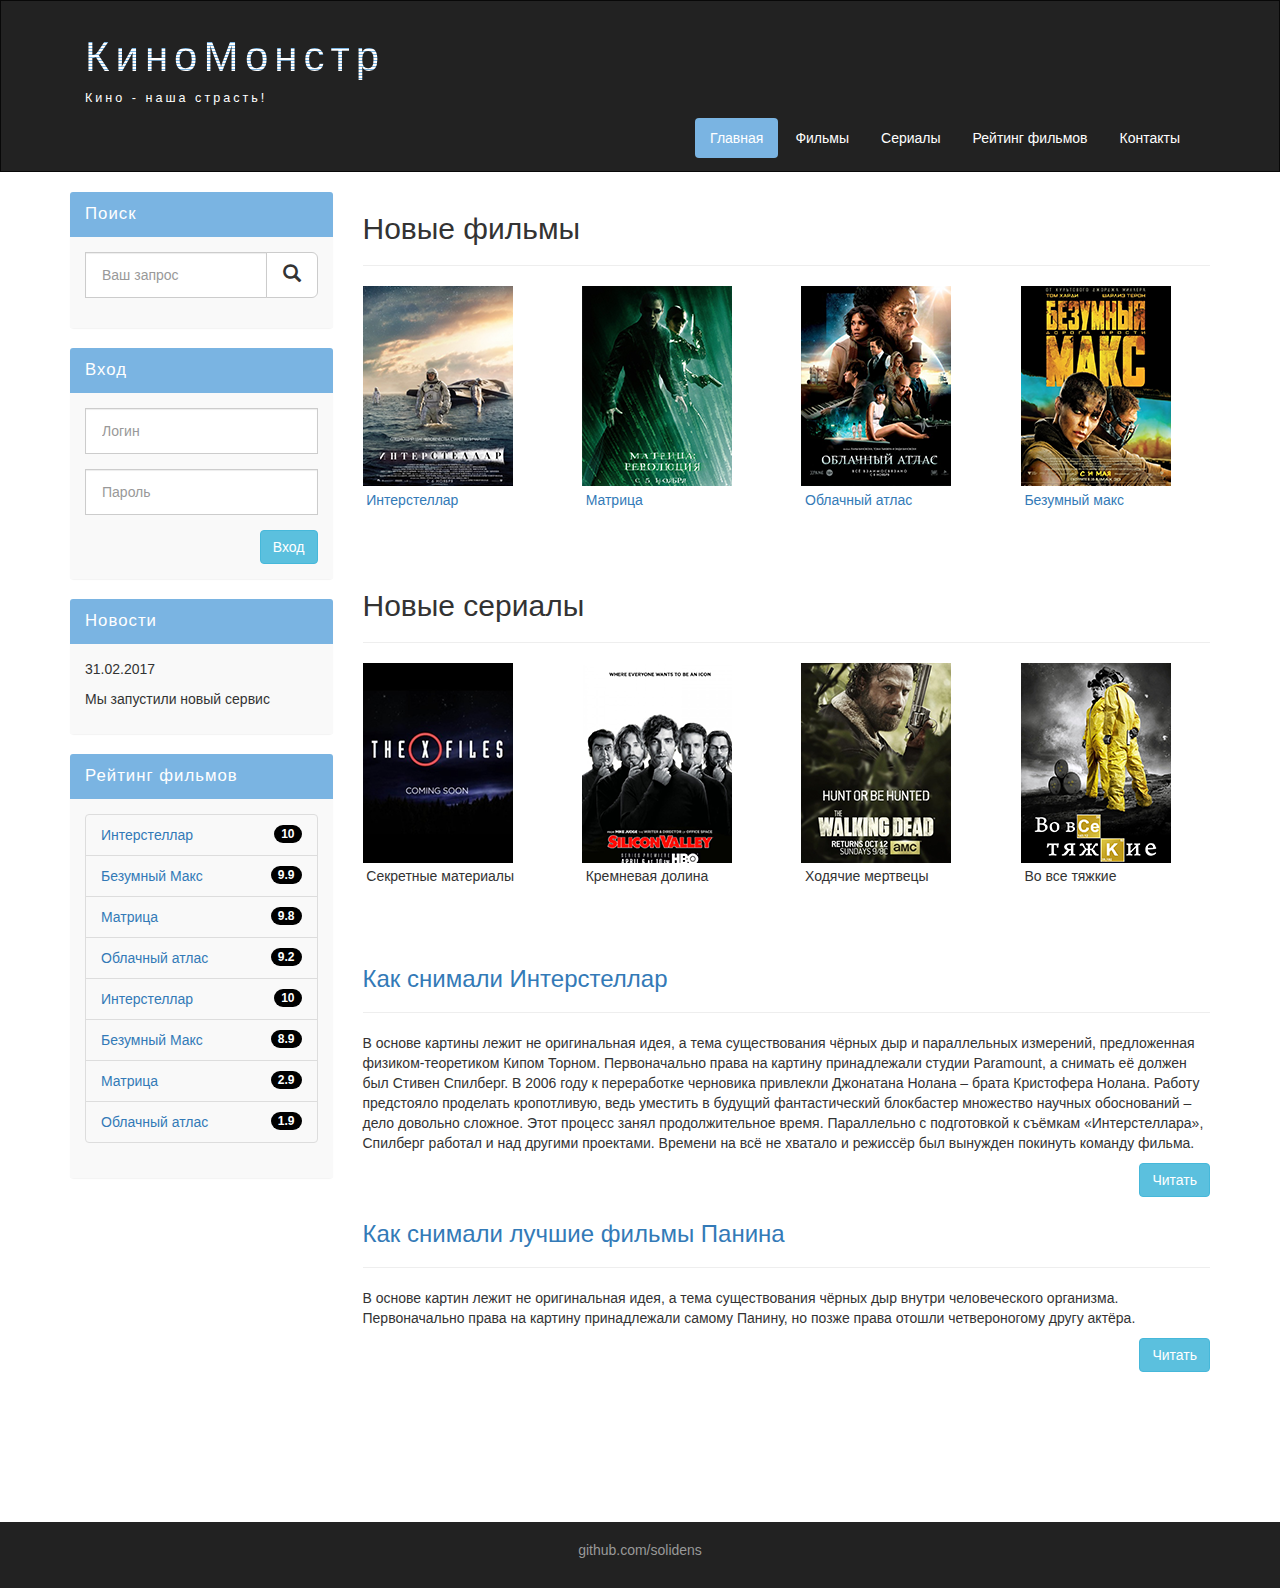
<file: index.html>
<!DOCTYPE html>
<html lang="ru">

<head>
    <meta charset="UTF-8">
    <title>КиноМонстр Bootstrap</title>
    <link rel="stylesheet" href="assets/css/bootstrap.min.css">
    <link rel="stylesheet" href="assets/css/style.css">
</head>

<body>
    <div class="container-fluid">
        <div class="row">
            <nav role="navigation" class="navbar navbar-inverse">
                <div class="container">
                    <div class="navbar-header header">
                        <div class="container">
                            <div class="row">
                                <div class="col-lg-12">
                                    <h1><a href="index.html">КиноМонстр</a></h1>
                                    <p>Кино - наша страсть!</p>
                                </div>
                            </div>
                        </div>
                        <button type="button" data-target="#navbarCollapse" data-toggle="collapse"
                            class="navbar-toggle">
                            <span class="sr-only">Toggle navigation</span>
                            <span class="icon-bar"></span>
                            <span class="icon-bar"></span>
                            <span class="icon-bar"></span>
                        </button>
                    </div>
                    <div id="navbarCollapse" class="collapse navbar-collapse navbar-right">
                        <ul class="nav nav-pills">
                            <li class="active"> <a href="index.html">Главная</a> </li>
                            <li> <a href="films.html">Фильмы</a> </li>
                            <li> <a href="serials.html">Сериалы</a> </li>
                            <li> <a href="raiting.html">Рейтинг фильмов</a> </li>
                            <li> <a href="contact.html">Контакты</a> </li>
                        </ul>
                    </div>
                </div>
            </nav>
        </div>
    </div>
    <div class="wrapper">
        <div class="container">
            <div class="row">
                <div class="col-sm-9 col-sm-push-3">

                    <form role="search" class="visible-xs">
                        <div class="form-group">
                            <div class="input-group">
                                <input type="search" class="form-control input-lg" placeholder="Ваш запрос">
                                <div class="input-group-btn">
                                    <button class="btn btn-default btn-lg" type="submit"><i
                                            class="glyphicon glyphicon-search"></i></button>
                                </div>
                            </div>
                        </div>
                    </form>

                    <h2>Новые фильмы</h2>
                    <hr>
                    <div class="row">

                        <div class="films_block col-lg-3 col-md-3 col-sm-3 col-xs-6">
                            <a href="show.html">
                                <img src="assets/img/inter.png" alt="интерстеллар">
                                <div class="film_label">Интерстеллар</div>
                            </a>
                        </div>

                        <div class="films_block col-lg-3 col-md-3 col-sm-3 col-xs-6">
                            <a href="show1.html">
                            <img src="assets/img/matrix.png" alt="матрица">
                            <div class="film_label">Матрица</div>
                        </a>
                        </div>

                        <div class="films_block col-lg-3 col-md-3 col-sm-3 col-xs-6">
                            <a href="show3.html">
                            <img src="assets/img/cloud.png" alt="облачный атлас">
                            <div class="film_label">Облачный атлас</div>
                        </a>
                        </div>

                        <div class="films_block col-lg-3 col-md-3 col-sm-3 col-xs-6">
                            <a href="show2.html">
                            <img src="assets/img/max.png" alt="безумный макс">
                            <div class="film_label">Безумный макс</div>
                        </a>
                        </div>

                    </div>

                    <div class="margin-8"></div>

                    <h2>Новые сериалы</h2>
                    <hr>
                    <div class="row">

                        <div class="films_block col-lg-3 col-md-3 col-sm-3 col-xs-6">
                            <img src="assets/img/xfiles.png" alt="Секретные материалы">
                            <div class="film_label">Секретные материалы</div>
                        </div>

                        <div class="films_block col-lg-3 col-md-3 col-sm-3 col-xs-6">
                            <img src="assets/img/silicon.png" alt="Кремневая долина">
                            <div class="film_label">Кремневая долина</div>
                        </div>

                        <div class="films_block col-lg-3 col-md-3 col-sm-3 col-xs-6">
                            <img src="assets/img/dead.png" alt="Ходячие мертвецы">
                            <div class="film_label">Ходячие мертвецы</div>
                        </div>

                        <div class="films_block col-lg-3 col-md-3 col-sm-3 col-xs-6">
                            <img src="assets/img/breakingbad.png" alt="Во все тяжкие">
                            <div class="film_label">Во все тяжкие</div>
                        </div>

                    </div>

                    <div class="margin-8"></div>

                    <a href="#">
                        <h3>Как снимали Интерстеллар</h3>
                    </a>
                    <hr>
                    <p>В основе картины лежит не оригинальная идея, а тема существования чёрных дыр и параллельных
                        измерений, предложенная физиком-теоретиком Кипом Торном. Первоначально права на картину
                        принадлежали студии Paramount, а снимать её должен был Стивен Спилберг. В 2006 году к
                        переработке черновика привлекли Джонатана Нолана – брата Кристофера Нолана. Работу
                        предстояло проделать кропотливую, ведь уместить в будущий фантастический блокбастер
                        множество научных обоснований – дело довольно сложное. Этот процесс занял продолжительное
                        время. Параллельно с подготовкой к съёмкам «Интерстеллара», Спилберг работал и над другими
                        проектами. Времени на всё не хватало и режиссёр был вынужден покинуть команду фильма.</p>
                    <a href="#" class="btn btn-info pull-right">Читать</a>

                    <div class="margin-8"></div>

                    <a href="#">
                        <h3>Как снимали лучшие фильмы Панина</h3>
                    </a>
                    <hr>
                    <p>В основе картин лежит не оригинальная идея, а тема существования чёрных дыр внутри
                        человеческого организма. Первоначально права на картину
                        принадлежали самому Панину, но позже права отошли четвероногому другу актёра.</p>
                    <a href="#" class="btn btn-info pull-right">Читать</a>

                    <div class="margin-8 clear"></div>

                </div>

                <div class="col-sm-3 col-sm-pull-9">

                    <div class="panel panel-info hidden-xs">

                        <div class="panel-heading">
                            <div class="sidebar-header">Поиск</div>
                        </div>
                        <div class="panel-body">
                            <form role="search">
                                <div class="form-group">
                                    <div class="input-group">
                                        <input type="search" class="form-control input-lg" placeholder="Ваш запрос">
                                        <div class="input-group-btn">
                                            <button class="btn btn-default btn-lg" type="submit"><i
                                                    class="glyphicon glyphicon-search"></i></button>
                                        </div>
                                    </div>
                                </div>
                            </form>
                        </div>
                    </div>


                    <div class="panel panel-info">
                        <div class="panel-heading">
                            <div class="sidebar-header">Вход</div>
                        </div>
                        <div class="panel-body">
                            <form role="form">
                                <div class="form-group">
                                    <input type="text" class="form-control input-lg" placeholder="Логин">
                                </div>
                                <div class="form-group">
                                    <input type="password" class="form-control input-lg" placeholder="Пароль">
                                </div>
                                <button type="submit" class="btn btn-info pull-right">Вход</button>
                            </form>
                        </div>
                    </div>

                    <div class="panel panel-info">
                        <div class="panel-heading">
                            <div class="sidebar-header">Новости</div>
                        </div>
                        <div class="panel-body">
                            <p>31.02.2017</p>
                            <p>Мы запустили новый сервис</p>
                        </div>
                    </div>

                    <div class="panel panel-info">
                        <div class="panel-heading">
                            <div class="sidebar-header">Рейтинг фильмов</div>
                        </div>
                        <div class="panel-body">

                            <ul class="list-group">

                                <li class="list-group-item list-group-item-warning">
                                    <span class="badge">10</span>
                                    <a href="show.html">Интерстеллар</a>
                                </li>

                                <li class="list-group-item list-group-item-warning">
                                    <span class="badge">9.9</span>
                                    <a href="#">Безумный Макс</a>
                                </li>

                                <li class="list-group-item list-group-item-warning">
                                    <span class="badge">9.8</span>
                                    <a href="#">Матрица</a>
                                </li>

                                <li class="list-group-item list-group-item-warning">
                                    <span class="badge">9.2</span>
                                    <a href="#">Облачный атлас</a>
                                </li>

                                <li class="list-group-item list-group-item-warning">
                                    <span class="badge">10</span>
                                    <a href="#">Интерстеллар</a>
                                </li>

                                <li class="list-group-item list-group-item-warning">
                                    <span class="badge">8.9</span>
                                    <a href="#">Безумный Макс</a>
                                </li>

                                <li class="list-group-item list-group-item-warning">
                                    <span class="badge">2.9</span>
                                    <a href="#">Матрица</a>
                                </li>

                                <li class="list-group-item list-group-item-warning">
                                    <span class="badge">1.9</span>
                                    <a href="#">Облачный атлас</a>
                                </li>

                            </ul>
                        </div>
                    </div>
                </div>
            </div>
            <div class="clear"></div>
        </div>
    </div>
    <footer>
        <div class="container">
            <p class="text-center"> <a href="https://github.com/solidens">github.com/solidens</a> </p>
        </div>
    </footer>
    <script src="https://ajax.googleapis.com/ajax/libs/jquery/1.12.4/jquery.min.js"></script>
    <script src="https://maxcdn.bootstrapcdn.com/bootstrap/3.3.7/js/bootstrap.min.js"></script>
</body>

</html>
</file>
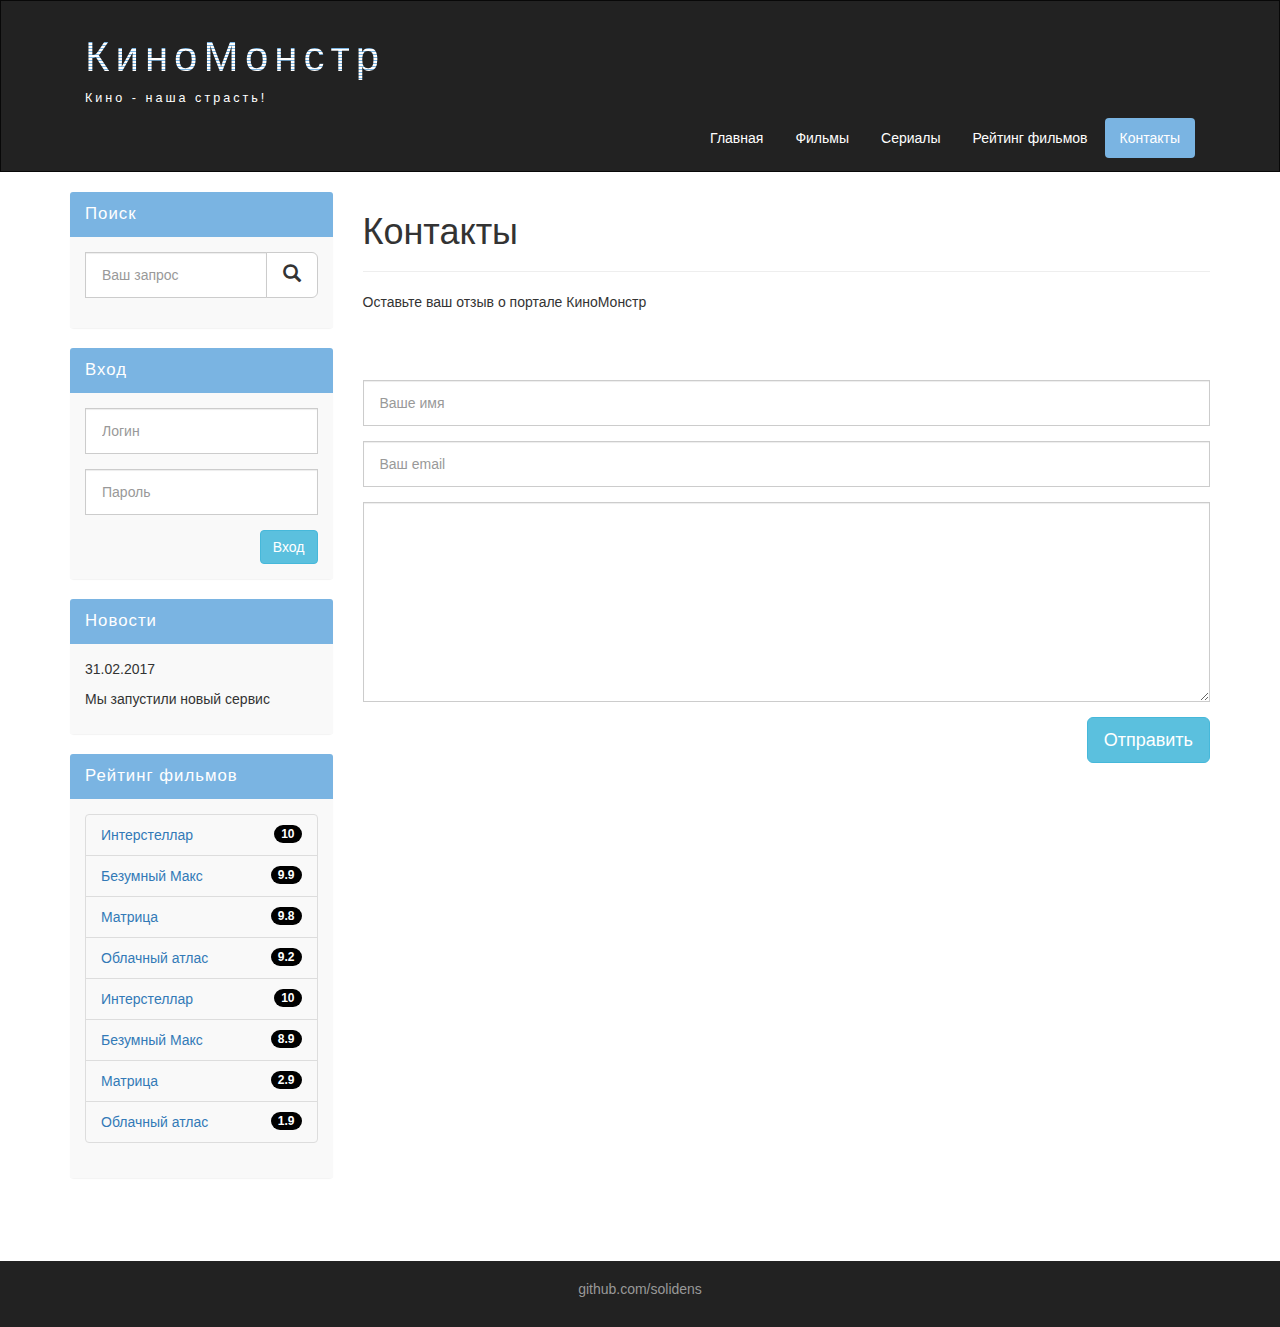
<file: contact.html>
<!DOCTYPE html>
<html lang="ru">

<head>
    <meta charset="UTF-8">
    <title>Контакты</title>
    <link rel="stylesheet" href="assets/css/bootstrap.min.css">
    <link rel="stylesheet" href="assets/css/style.css">
</head>

<body>
    <div class="container-fluid">
        <div class="row">
            <nav role="navigation" class="navbar navbar-inverse">
                <div class="container">
                    <div class="navbar-header header">
                        <div class="container">
                            <div class="row">
                                <div class="col-lg-12">
                                    <h1><a href="index.html">КиноМонстр</a></h1>
                                    <p>Кино - наша страсть!</p>
                                </div>
                            </div>
                        </div>
                        <button type="button" data-target="#navbarCollapse" data-toggle="collapse"
                            class="navbar-toggle">
                            <span class="sr-only">Toggle navigation</span>
                            <span class="icon-bar"></span>
                            <span class="icon-bar"></span>
                            <span class="icon-bar"></span>
                        </button>
                    </div>
                    <div id="navbarCollapse" class="collapse navbar-collapse navbar-right">
                        <ul class="nav nav-pills">
                            <li> <a href="index.html">Главная</a> </li>
                            <li> <a href="films.html">Фильмы</a> </li>
                            <li> <a href="serials.html">Сериалы</a> </li>
                            <li> <a href="raiting.html">Рейтинг фильмов</a> </li>
                            <li class="active"> <a href="contact.html">Контакты</a> </li>
                        </ul>
                    </div>
                </div>
            </nav>
        </div>
    </div>
    <div class="wrapper">
        <div class="container">
            <div class="row">
                <div class="col-sm-9 col-sm-push-3">

                    <form role="search" class="visible-xs">
                        <div class="form-group">
                            <div class="input-group">
                                <input type="search" class="form-control input-lg" placeholder="Ваш запрос">
                                <div class="input-group-btn">
                                    <button class="btn btn-default btn-lg" type="submit">
                                        <i class="glyphicon glyphicon-search"></i></button>
                                </div>
                            </div>
                        </div>
                    </form>


                    <h1>Контакты</h1>
                    <hr>
                    <p>Оставьте ваш отзыв о портале КиноМонстр</p>

                    <div class="margin-8"></div>

                    <form>
                        <div class="form-group">
                            <input type="text" placeholder="Ваше имя" class="form-control input-lg">
                        </div>
                        <div class="form-group">
                            <input type="text" placeholder="Ваш email" class="form-control input-lg">
                        </div>
                        <div class="form-group">
                            <textarea class="form-control"></textarea>
                        </div>
                        <button class="btn btn-lg btn-info pull-right">Отправить</button>
                    </form>
                </div>


                <div class="col-sm-3 col-sm-pull-9">

                    <div class="panel panel-info hidden-xs">

                        <div class="panel-heading">
                            <div class="sidebar-header">Поиск</div>
                        </div>
                        <div class="panel-body">
                            <form role="search">
                                <div class="form-group">
                                    <div class="input-group">
                                        <input type="search" class="form-control input-lg" placeholder="Ваш запрос">
                                        <div class="input-group-btn">
                                            <button class="btn btn-default btn-lg" type="submit"><i
                                                    class="glyphicon glyphicon-search"></i></button>
                                        </div>
                                    </div>
                                </div>
                            </form>
                        </div>
                    </div>


                    <div class="panel panel-info">
                        <div class="panel-heading">
                            <div class="sidebar-header">Вход</div>
                        </div>
                        <div class="panel-body">
                            <form role="form">
                                <div class="form-group">
                                    <input type="text" class="form-control input-lg" placeholder="Логин">
                                </div>
                                <div class="form-group">
                                    <input type="password" class="form-control input-lg" placeholder="Пароль">
                                </div>
                                <button type="submit" class="btn btn-info pull-right">Вход</button>
                            </form>
                        </div>
                    </div>

                    <div class="panel panel-info">
                        <div class="panel-heading">
                            <div class="sidebar-header">Новости</div>
                        </div>
                        <div class="panel-body">
                            <p>31.02.2017</p>
                            <p>Мы запустили новый сервис</p>
                        </div>
                    </div>

                    <div class="panel panel-info">
                        <div class="panel-heading">
                            <div class="sidebar-header">Рейтинг фильмов</div>
                        </div>
                        <div class="panel-body">

                            <ul class="list-group">

                                <li class="list-group-item list-group-item-warning">
                                    <span class="badge">10</span>
                                    <a href="#">Интерстеллар</a>
                                </li>

                                <li class="list-group-item list-group-item-warning">
                                    <span class="badge">9.9</span>
                                    <a href="#">Безумный Макс</a>
                                </li>

                                <li class="list-group-item list-group-item-warning">
                                    <span class="badge">9.8</span>
                                    <a href="#">Матрица</a>
                                </li>

                                <li class="list-group-item list-group-item-warning">
                                    <span class="badge">9.2</span>
                                    <a href="#">Облачный атлас</a>
                                </li>

                                <li class="list-group-item list-group-item-warning">
                                    <span class="badge">10</span>
                                    <a href="#">Интерстеллар</a>
                                </li>

                                <li class="list-group-item list-group-item-warning">
                                    <span class="badge">8.9</span>
                                    <a href="#">Безумный Макс</a>
                                </li>

                                <li class="list-group-item list-group-item-warning">
                                    <span class="badge">2.9</span>
                                    <a href="#">Матрица</a>
                                </li>

                                <li class="list-group-item list-group-item-warning">
                                    <span class="badge">1.9</span>
                                    <a href="#">Облачный атлас</a>
                                </li>

                            </ul>
                        </div>
                    </div>
                </div>
            </div>
            <div class="clear"></div>
        </div>
    </div>
    <footer>
        <div class="container">
            <p class="text-center"> <a href="https://github.com/solidens">github.com/solidens</a> </p>
        </div>
    </footer>
    <script src="https://ajax.googleapis.com/ajax/libs/jquery/1.12.4/jquery.min.js"></script>
    <script src="https://maxcdn.bootstrapcdn.com/bootstrap/3.3.7/js/bootstrap.min.js"></script>
</body>

</html>
</file>
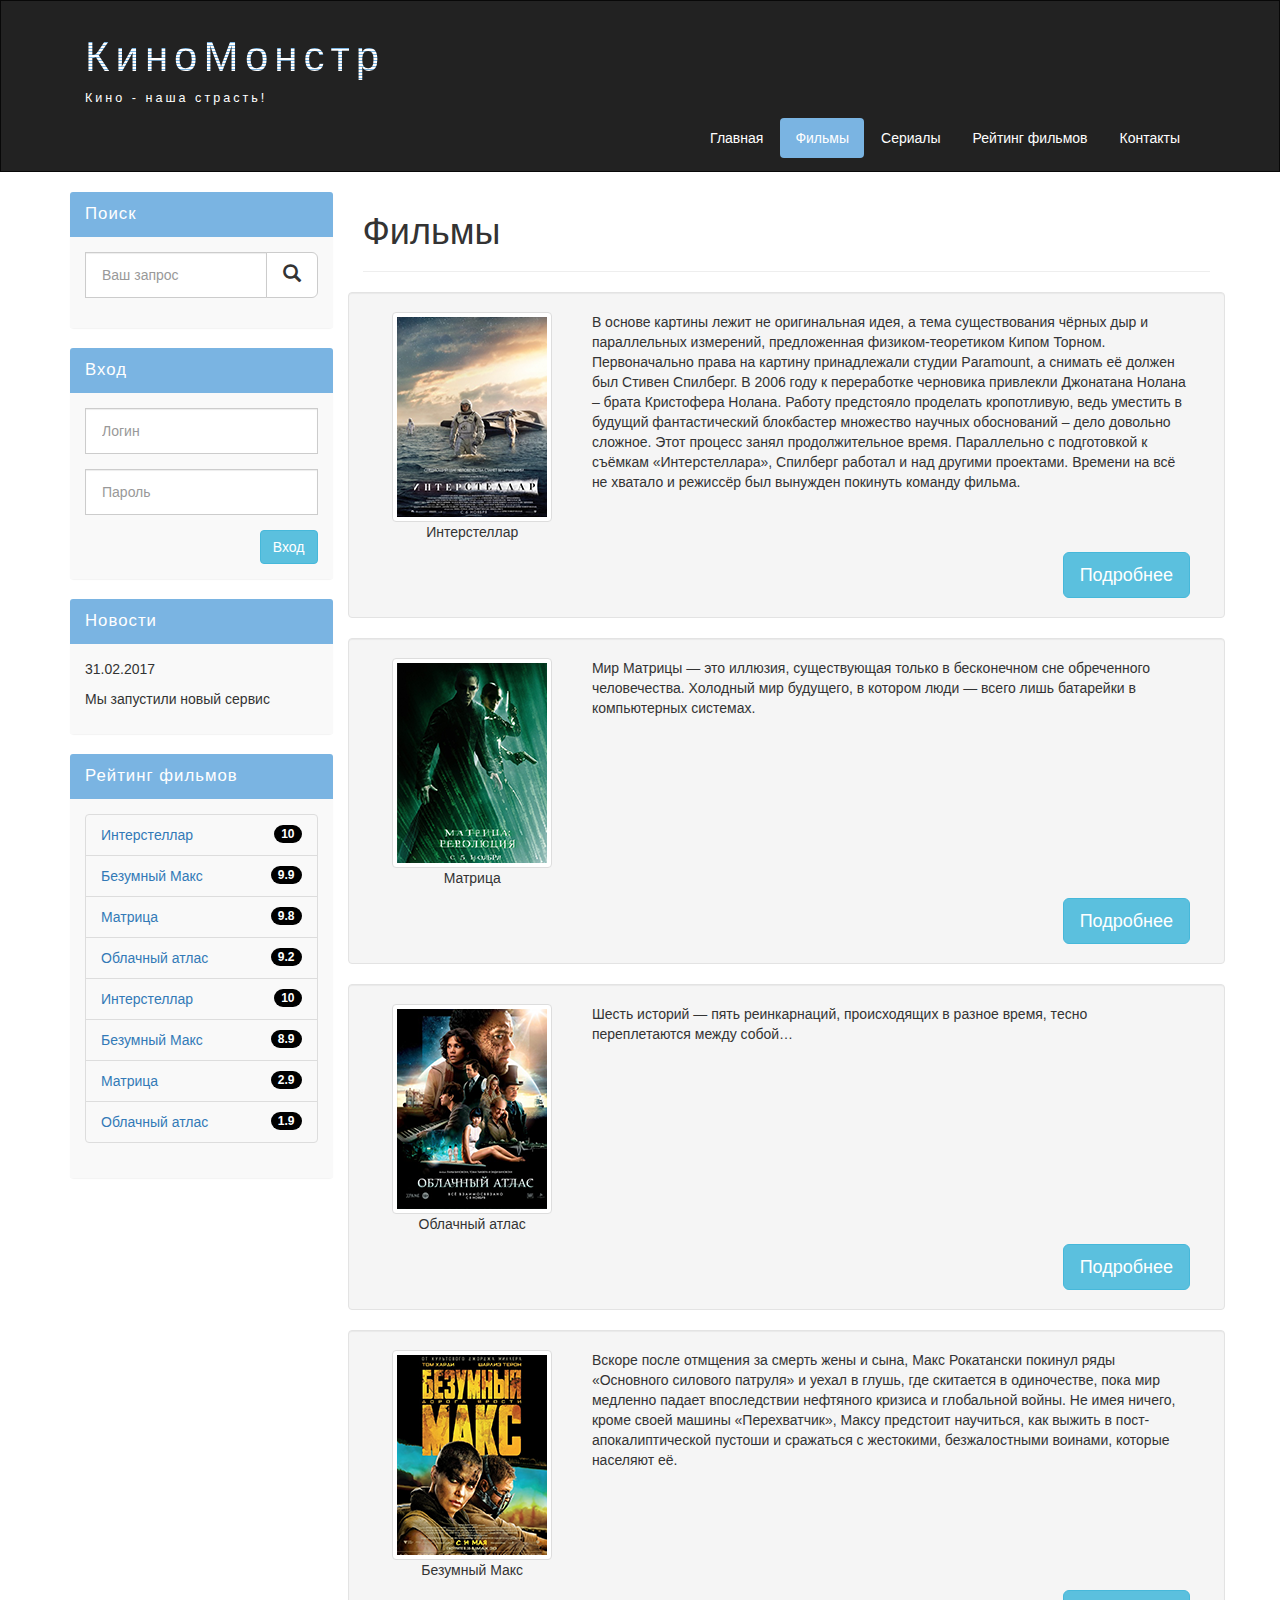
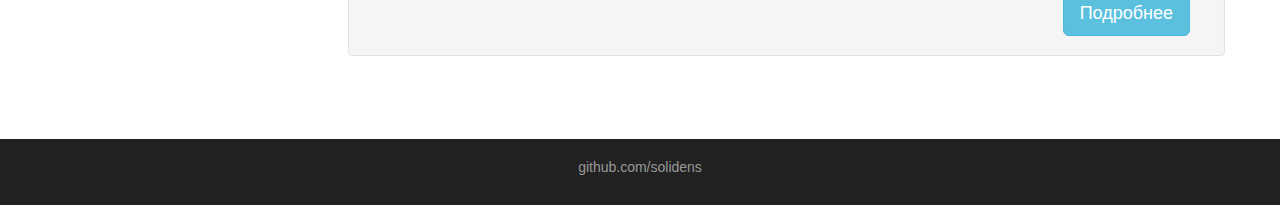
<file: films.html>
<!DOCTYPE html>
<html lang="ru">

<head>
    <meta charset="UTF-8">
    <title>Фильмы</title>
    <link rel="stylesheet" href="assets/css/bootstrap.min.css">
    <link rel="stylesheet" href="assets/css/style.css">
</head>

<body>
    <div class="container-fluid">
        <div class="row">
            <nav role="navigation" class="navbar navbar-inverse">
                <div class="container">
                    <div class="navbar-header header">
                        <div class="container">
                            <div class="row">
                                <div class="col-lg-12">
                                    <h1><a href="index.html">КиноМонстр</a></h1>
                                    <p>Кино - наша страсть!</p>
                                </div>
                            </div>
                        </div>
                        <button type="button" data-target="#navbarCollapse" data-toggle="collapse"
                            class="navbar-toggle">
                            <span class="sr-only">Toggle navigation</span>
                            <span class="icon-bar"></span>
                            <span class="icon-bar"></span>
                            <span class="icon-bar"></span>
                        </button>
                    </div>
                    <div id="navbarCollapse" class="collapse navbar-collapse navbar-right">
                        <ul class="nav nav-pills">
                            <li> <a href="index.html">Главная</a> </li>
                            <li class="active"> <a href="films.html">Фильмы</a> </li>
                            <li> <a href="serials.html">Сериалы</a> </li>
                            <li> <a href="raiting.html">Рейтинг фильмов</a> </li>
                            <li> <a href="contact.html">Контакты</a> </li>
                        </ul>
                    </div>
                </div>
            </nav>
        </div>
    </div>
    <div class="wrapper">
        <div class="container">
            <div class="row">
                <div class="col-lg-9 col-lg-push-3">

                    <form role="search" class="visible-xs">
                        <div class="form-group">
                            <div class="input-group">
                                <input type="search" class="form-control input-lg" placeholder="Ваш запрос">
                                <div class="input-group-btn">
                                    <button class="btn btn-default btn-lg" type="submit">
                                        <i class="glyphicon glyphicon-search"></i></button>
                                </div>
                            </div>
                        </div>
                    </form>


                    <h1>Фильмы</h1>
                    <hr>

                    <div class="row">

                        <div class="well clearfix">

                            <div class="col-lg-3 col-md-2 text-center">
                                <img class="img-thumbnail" src="assets/img/inter.png" alt="интерстеллар">
                                <p>Интерстеллар</p>
                            </div>

                            <div class="col-lg-9 col-md-10">

                                <p>
                                    В основе картины лежит не оригинальная идея, а тема существования чёрных дыр и
                                    параллельных
                                    измерений, предложенная физиком-теоретиком Кипом Торном. Первоначально права на
                                    картину
                                    принадлежали студии Paramount, а снимать её должен был Стивен Спилберг. В 2006 году
                                    к
                                    переработке черновика привлекли Джонатана Нолана – брата Кристофера Нолана. Работу
                                    предстояло проделать кропотливую, ведь уместить в будущий фантастический блокбастер
                                    множество научных обоснований – дело довольно сложное. Этот процесс занял
                                    продолжительное
                                    время. Параллельно с подготовкой к съёмкам «Интерстеллара», Спилберг работал и над
                                    другими
                                    проектами. Времени на всё не хватало и режиссёр был вынужден покинуть команду
                                    фильма.
                                </p>

                            </div>

                            <div class="col-lg-12">

                                <a href="show.html" class="btn btn-lg btn-info pull-right">Подробнее</a>

                            </div>

                        </div>

                    </div>

                    <div class="row">

                        <div class="well clearfix">

                            <div class="col-lg-3 col-md-2 text-center">
                                <img class="img-thumbnail" src="assets/img/matrix.png" alt="Матрица">
                                <p>Матрица</p>
                            </div>

                            <div class="col-lg-9 col-md-10">

                                <p>
                                    Мир Матрицы — это иллюзия, существующая только в бесконечном сне обреченного
                                    человечества. Холодный мир будущего, в котором люди — всего лишь батарейки в
                                    компьютерных системах.
                                </p>

                            </div>

                            <div class="col-lg-12">

                                <a href="show1.html" class="btn btn-lg btn-info pull-right">Подробнее</a>

                            </div>

                        </div>

                    </div>

                    <div class="row">

                        <div class="well clearfix">

                            <div class="col-lg-3 col-md-2 text-center">
                                <img class="img-thumbnail" src="assets/img/cloud.png" alt="Облачный атлас">
                                <p>Облачный атлас</p>
                            </div>

                            <div class="col-lg-9 col-md-10">

                                <p>
                                    Шесть историй — пять реинкарнаций, происходящих в разное время, тесно переплетаются
                                    между собой…
                                </p>

                            </div>

                            <div class="col-lg-12">

                                <a href="show3.html" class="btn btn-lg btn-info pull-right">Подробнее</a>

                            </div>

                        </div>

                    </div>

                    <div class="row">

                        <div class="well clearfix">

                            <div class="col-lg-3 col-md-2 text-center">
                                <img class="img-thumbnail" src="assets/img/max.png" alt="Безумный Макс">
                                <p>Безумный Макс</p>
                            </div>

                            <div class="col-lg-9 col-md-10">

                                <p>
                                    Вскоре после отмщения за смерть жены и сына, Макс Рокатански покинул ряды «Основного
                                    силового патруля» и уехал в глушь, где скитается в одиночестве, пока мир медленно
                                    падает впоследствии нефтяного кризиса и глобальной войны. Не имея ничего, кроме
                                    своей машины «Перехватчик», Максу предстоит научиться, как выжить в
                                    пост-апокалиптической пустоши и сражаться с жестокими, безжалостными воинами,
                                    которые населяют её.
                                </p>

                            </div>

                            <div class="col-lg-12">

                                <a href="show2.html" class="btn btn-lg btn-info pull-right">Подробнее</a>

                            </div>

                        </div>

                    </div>


                </div>


                <div class="col-sm-3 col-sm-pull-9">

                    <div class="panel panel-info hidden-xs">

                        <div class="panel-heading">
                            <div class="sidebar-header">Поиск</div>
                        </div>
                        <div class="panel-body">
                            <form role="search">
                                <div class="form-group">
                                    <div class="input-group">
                                        <input type="search" class="form-control input-lg" placeholder="Ваш запрос">
                                        <div class="input-group-btn">
                                            <button class="btn btn-default btn-lg" type="submit"><i
                                                    class="glyphicon glyphicon-search"></i></button>
                                        </div>
                                    </div>
                                </div>
                            </form>
                        </div>
                    </div>


                    <div class="panel panel-info">
                        <div class="panel-heading">
                            <div class="sidebar-header">Вход</div>
                        </div>
                        <div class="panel-body">
                            <form role="form">
                                <div class="form-group">
                                    <input type="text" class="form-control input-lg" placeholder="Логин">
                                </div>
                                <div class="form-group">
                                    <input type="password" class="form-control input-lg" placeholder="Пароль">
                                </div>
                                <button type="submit" class="btn btn-info pull-right">Вход</button>
                            </form>
                        </div>
                    </div>

                    <div class="panel panel-info">
                        <div class="panel-heading">
                            <div class="sidebar-header">Новости</div>
                        </div>
                        <div class="panel-body">
                            <p>31.02.2017</p>
                            <p>Мы запустили новый сервис</p>
                        </div>
                    </div>

                    <div class="panel panel-info">
                        <div class="panel-heading">
                            <div class="sidebar-header">Рейтинг фильмов</div>
                        </div>
                        <div class="panel-body">

                            <ul class="list-group">

                                <li class="list-group-item list-group-item-warning">
                                    <span class="badge">10</span>
                                    <a href="#">Интерстеллар</a>
                                </li>

                                <li class="list-group-item list-group-item-warning">
                                    <span class="badge">9.9</span>
                                    <a href="#">Безумный Макс</a>
                                </li>

                                <li class="list-group-item list-group-item-warning">
                                    <span class="badge">9.8</span>
                                    <a href="#">Матрица</a>
                                </li>

                                <li class="list-group-item list-group-item-warning">
                                    <span class="badge">9.2</span>
                                    <a href="#">Облачный атлас</a>
                                </li>

                                <li class="list-group-item list-group-item-warning">
                                    <span class="badge">10</span>
                                    <a href="#">Интерстеллар</a>
                                </li>

                                <li class="list-group-item list-group-item-warning">
                                    <span class="badge">8.9</span>
                                    <a href="#">Безумный Макс</a>
                                </li>

                                <li class="list-group-item list-group-item-warning">
                                    <span class="badge">2.9</span>
                                    <a href="#">Матрица</a>
                                </li>

                                <li class="list-group-item list-group-item-warning">
                                    <span class="badge">1.9</span>
                                    <a href="#">Облачный атлас</a>
                                </li>

                            </ul>
                        </div>
                    </div>
                </div>
            </div>
            <div class="clear"></div>
        </div>
    </div>
    <footer>
        <div class="container">
            <p class="text-center"> <a href="https://github.com/solidens">github.com/solidens</a> </p>
        </div>
    </footer>
    <script src="https://ajax.googleapis.com/ajax/libs/jquery/1.12.4/jquery.min.js"></script>
    <script src="https://maxcdn.bootstrapcdn.com/bootstrap/3.3.7/js/bootstrap.min.js"></script>
</body>

</html>
</file>
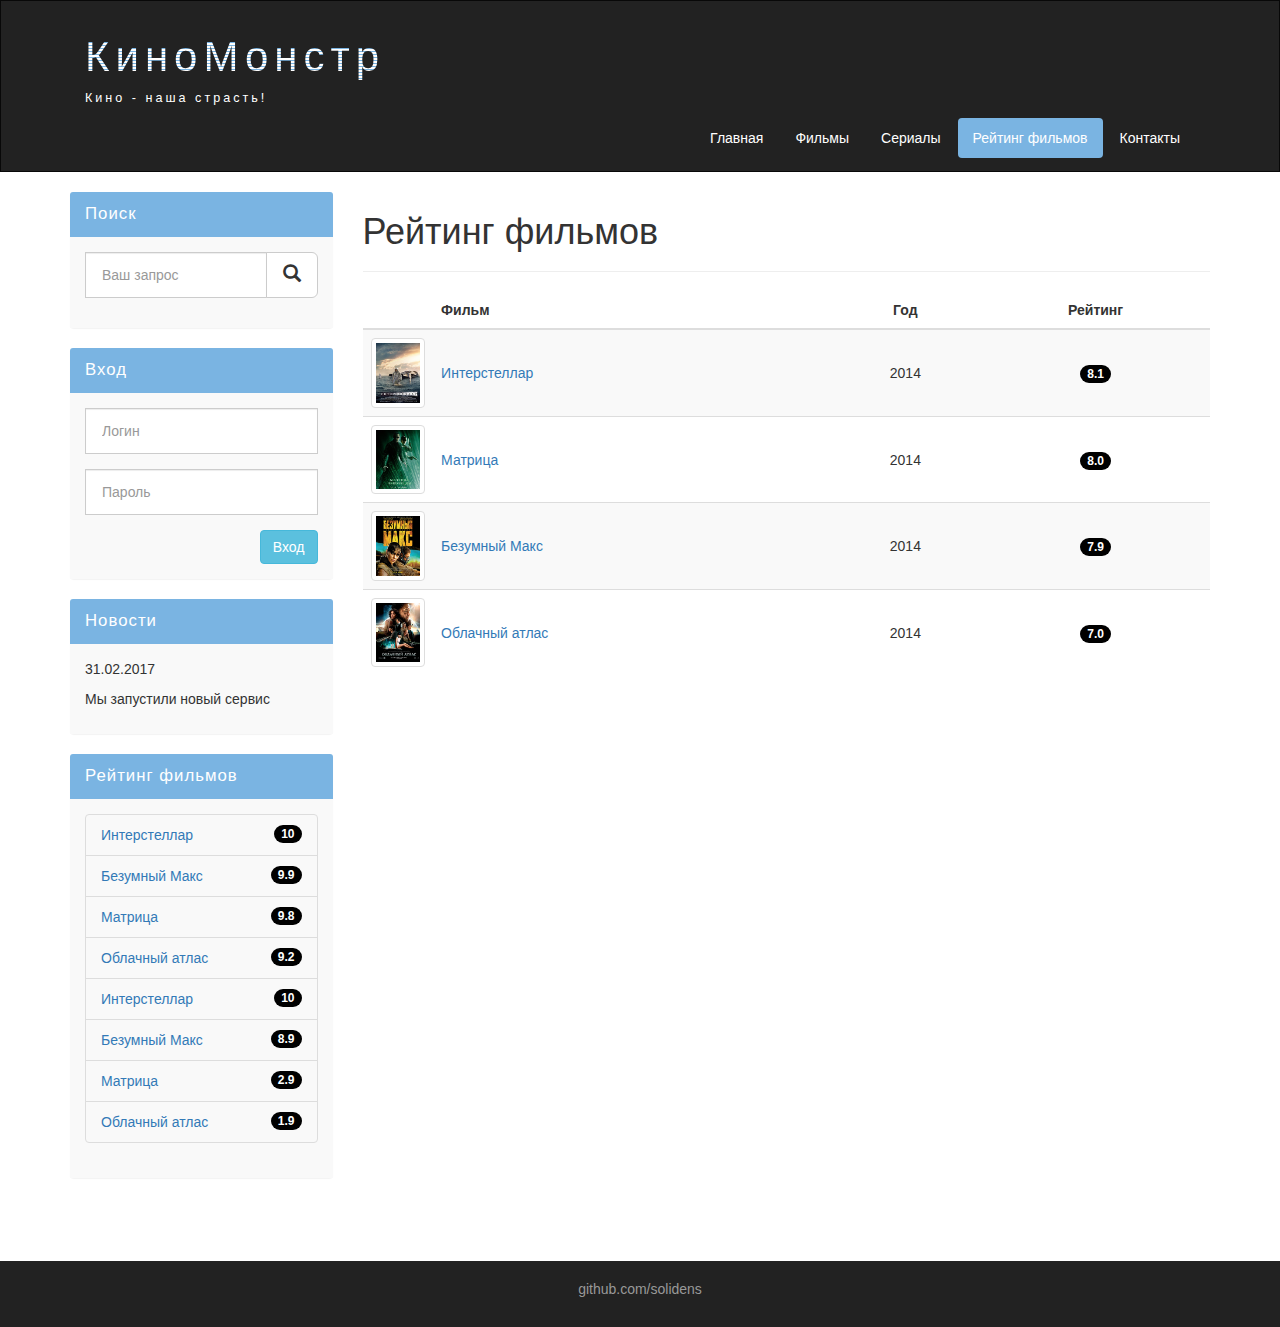
<file: raiting.html>
<!DOCTYPE html>
<html lang="ru">

<head>
    <meta charset="UTF-8">
    <title>Рейтинг фильмов</title>
    <link rel="stylesheet" href="assets/css/bootstrap.min.css">
    <link rel="stylesheet" href="assets/css/style.css">
</head>

<body>
    <div class="container-fluid">
        <div class="row">
            <nav role="navigation" class="navbar navbar-inverse">
                <div class="container">
                    <div class="navbar-header header">
                        <div class="container">
                            <div class="row">
                                <div class="col-lg-12">
                                    <h1><a href="index.html">КиноМонстр</a></h1>
                                    <p>Кино - наша страсть!</p>
                                </div>
                            </div>
                        </div>
                        <button type="button" data-target="#navbarCollapse" data-toggle="collapse"
                            class="navbar-toggle">
                            <span class="sr-only">Toggle navigation</span>
                            <span class="icon-bar"></span>
                            <span class="icon-bar"></span>
                            <span class="icon-bar"></span>
                        </button>
                    </div>
                    <div id="navbarCollapse" class="collapse navbar-collapse navbar-right">
                        <ul class="nav nav-pills">
                            <li> <a href="index.html">Главная</a> </li>
                            <li> <a href="films.html">Фильмы</a> </li>
                            <li> <a href="serials.html">Сериалы</a> </li>
                            <li class="active"> <a href="raiting.html">Рейтинг фильмов</a> </li>
                            <li> <a href="contact.html">Контакты</a> </li>
                        </ul>
                    </div>
                </div>
            </nav>
        </div>
    </div>
    <div class="wrapper">
        <div class="container">
            <div class="row">
                <div class="col-sm-9 col-sm-push-3">

                    <form role="search" class="visible-xs">
                        <div class="form-group">
                            <div class="input-group">
                                <input type="search" class="form-control input-lg" placeholder="Ваш запрос">
                                <div class="input-group-btn">
                                    <button class="btn btn-default btn-lg" type="submit">
                                        <i class="glyphicon glyphicon-search"></i></button>
                                </div>
                            </div>
                        </div>
                    </form>


                    <h1>Рейтинг фильмов</h1>
                    <hr>

                    <table class="table table-striped">
                        <thead>
                            <tr>
                                <th></th>
                                <th>Фильм</th>
                                <th class="text-center">Год</th>
                                <th class="text-center">Рейтинг</th>
                            </tr>
                        </thead>
                        <tbody>
                            <tr>
                                <td class="col-lg-1 col-md-1 col-xs-2">
                                    <img class="img-responsive img-thumbnail" src="assets/img/inter.png"
                                        alt="Интерстеллар">
                                </td>
                                <td class="vert-align">
                                    <a href="show.html">Интерстеллар</a>
                                </td>
                                <td class="text-center vert-align">
                                    2014
                                </td>
                                <td class="text-center vert-align">
                                    <span class="badge">8.1</span>
                                </td>
                            </tr>

                            <tr>
                                <td class="col-lg-1 col-md-1 col-xs-2">
                                    <img class="img-responsive img-thumbnail" src="assets/img/matrix.png" alt="Матрица">
                                </td>
                                <td class="vert-align">
                                    <a href="show1.html">Матрица</a>
                                </td>
                                <td class="text-center vert-align">
                                    2014
                                </td>
                                <td class="text-center vert-align">
                                    <span class="badge">8.0</span>
                                </td>
                            </tr>

                            <tr>
                                <td class="col-lg-1 col-md-1 col-xs-2">
                                    <img class="img-responsive img-thumbnail" src="assets/img/max.png"
                                        alt="Безумный Макс">
                                </td>
                                <td class="vert-align">
                                    <a href="show2.html">Безумный Макс</a>
                                </td>
                                <td class="text-center vert-align">
                                    2014
                                </td>
                                <td class="text-center vert-align">
                                    <span class="badge">7.9</span>
                                </td>
                            </tr>

                            <tr>
                                <td class="col-lg-1 col-md-1 col-xs-2">
                                    <img class="img-responsive img-thumbnail" src="assets/img/cloud.png"
                                        alt="Облачный атлас">
                                </td>
                                <td class="vert-align">
                                    <a href="show3.html">Облачный атлас</a>
                                </td>
                                <td class="text-center vert-align">
                                    2014
                                </td>
                                <td class="text-center vert-align">
                                    <span class="badge">7.0</span>
                                </td>
                            </tr>
                        </tbody>
                    </table>




                </div>


                <div class="col-sm-3 col-sm-pull-9">

                    <div class="panel panel-info hidden-xs">

                        <div class="panel-heading">
                            <div class="sidebar-header">Поиск</div>
                        </div>
                        <div class="panel-body">
                            <form role="search">
                                <div class="form-group">
                                    <div class="input-group">
                                        <input type="search" class="form-control input-lg" placeholder="Ваш запрос">
                                        <div class="input-group-btn">
                                            <button class="btn btn-default btn-lg" type="submit"><i
                                                    class="glyphicon glyphicon-search"></i></button>
                                        </div>
                                    </div>
                                </div>
                            </form>
                        </div>
                    </div>


                    <div class="panel panel-info">
                        <div class="panel-heading">
                            <div class="sidebar-header">Вход</div>
                        </div>
                        <div class="panel-body">
                            <form role="form">
                                <div class="form-group">
                                    <input type="text" class="form-control input-lg" placeholder="Логин">
                                </div>
                                <div class="form-group">
                                    <input type="password" class="form-control input-lg" placeholder="Пароль">
                                </div>
                                <button type="submit" class="btn btn-info pull-right">Вход</button>
                            </form>
                        </div>
                    </div>

                    <div class="panel panel-info">
                        <div class="panel-heading">
                            <div class="sidebar-header">Новости</div>
                        </div>
                        <div class="panel-body">
                            <p>31.02.2017</p>
                            <p>Мы запустили новый сервис</p>
                        </div>
                    </div>

                    <div class="panel panel-info">
                        <div class="panel-heading">
                            <div class="sidebar-header">Рейтинг фильмов</div>
                        </div>
                        <div class="panel-body">

                            <ul class="list-group">

                                <li class="list-group-item list-group-item-warning">
                                    <span class="badge">10</span>
                                    <a href="#">Интерстеллар</a>
                                </li>

                                <li class="list-group-item list-group-item-warning">
                                    <span class="badge">9.9</span>
                                    <a href="#">Безумный Макс</a>
                                </li>

                                <li class="list-group-item list-group-item-warning">
                                    <span class="badge">9.8</span>
                                    <a href="#">Матрица</a>
                                </li>

                                <li class="list-group-item list-group-item-warning">
                                    <span class="badge">9.2</span>
                                    <a href="#">Облачный атлас</a>
                                </li>

                                <li class="list-group-item list-group-item-warning">
                                    <span class="badge">10</span>
                                    <a href="#">Интерстеллар</a>
                                </li>

                                <li class="list-group-item list-group-item-warning">
                                    <span class="badge">8.9</span>
                                    <a href="#">Безумный Макс</a>
                                </li>

                                <li class="list-group-item list-group-item-warning">
                                    <span class="badge">2.9</span>
                                    <a href="#">Матрица</a>
                                </li>

                                <li class="list-group-item list-group-item-warning">
                                    <span class="badge">1.9</span>
                                    <a href="#">Облачный атлас</a>
                                </li>

                            </ul>
                        </div>
                    </div>
                </div>
            </div>
            <div class="clear"></div>
        </div>
    </div>
    <footer>
        <div class="container">
            <p class="text-center"> <a href="https://github.com/solidens">github.com/solidens</a> </p>
        </div>
    </footer>
    <script src="https://ajax.googleapis.com/ajax/libs/jquery/1.12.4/jquery.min.js"></script>
    <script src="https://maxcdn.bootstrapcdn.com/bootstrap/3.3.7/js/bootstrap.min.js"></script>
</body>

</html>
</file>
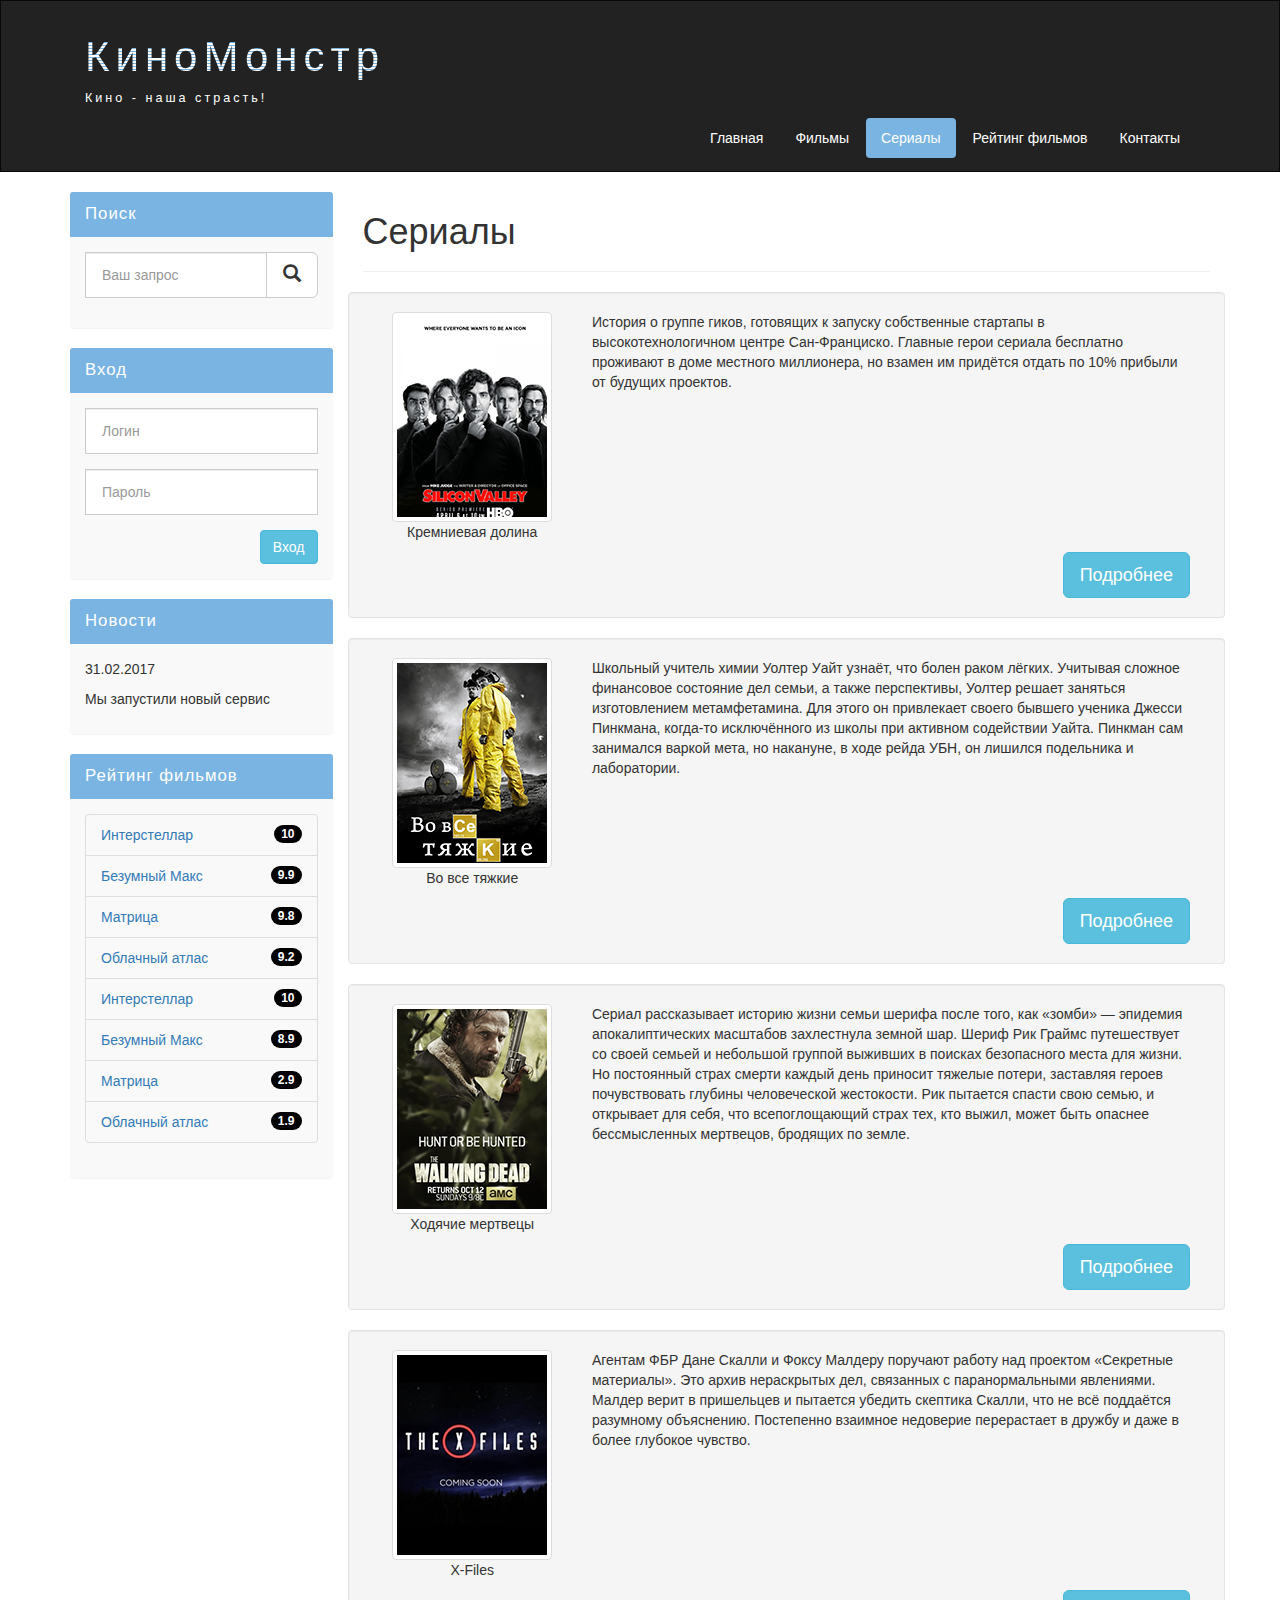
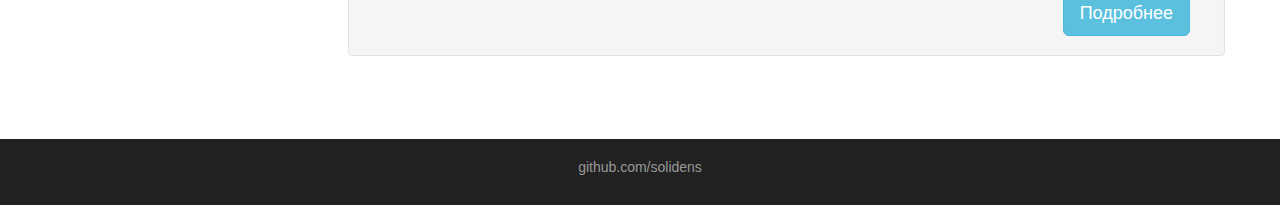
<file: serials.html>
<!DOCTYPE html>
<html lang="ru">

<head>
    <meta charset="UTF-8">
    <title>Сериалы</title>
    <link rel="stylesheet" href="assets/css/bootstrap.min.css">
    <link rel="stylesheet" href="assets/css/style.css">
</head>

<body>
    <div class="container-fluid">
        <div class="row">
            <nav role="navigation" class="navbar navbar-inverse">
                <div class="container">
                    <div class="navbar-header header">
                        <div class="container">
                            <div class="row">
                                <div class="col-lg-12">
                                    <h1><a href="index.html">КиноМонстр</a></h1>
                                    <p>Кино - наша страсть!</p>
                                </div>
                            </div>
                        </div>
                        <button type="button" data-target="#navbarCollapse" data-toggle="collapse"
                            class="navbar-toggle">
                            <span class="sr-only">Toggle navigation</span>
                            <span class="icon-bar"></span>
                            <span class="icon-bar"></span>
                            <span class="icon-bar"></span>
                        </button>
                    </div>
                    <div id="navbarCollapse" class="collapse navbar-collapse navbar-right">
                        <ul class="nav nav-pills">
                            <li> <a href="index.html">Главная</a> </li>
                            <li> <a href="films.html">Фильмы</a> </li>
                            <li class="active"> <a href="serials.html">Сериалы</a> </li>
                            <li> <a href="raiting.html">Рейтинг фильмов</a> </li>
                            <li> <a href="contact.html">Контакты</a> </li>
                        </ul>
                    </div>
                </div>
            </nav>
        </div>
    </div>
    <div class="wrapper">
        <div class="container">
            <div class="row">
                <div class="col-lg-9 col-lg-push-3">

                    <form role="search" class="visible-xs">
                        <div class="form-group">
                            <div class="input-group">
                                <input type="search" class="form-control input-lg" placeholder="Ваш запрос">
                                <div class="input-group-btn">
                                    <button class="btn btn-default btn-lg" type="submit">
                                        <i class="glyphicon glyphicon-search"></i></button>
                                </div>
                            </div>
                        </div>
                    </form>


                    <h1>Сериалы</h1>
                    <hr>

                    <div class="row">

                        <div class="well clearfix">

                            <div class="col-lg-3 col-md-2 text-center">
                                <img class="img-thumbnail" src="assets/img/silicon.png" alt="Кремниевая долина">
                                <p>Кремниевая долина</p>
                            </div>

                            <div class="col-lg-9 col-md-10">

                                <p>
                                    История о группе гиков, готовящих к запуску собственные стартапы в
                                    высокотехнологичном центре Сан-Франциско.

                                    Главные герои сериала бесплатно проживают в доме местного миллионера, но взамен им
                                    придётся отдать по 10% прибыли от будущих проектов.
                                </p>

                            </div>

                            <div class="col-lg-12">

                                <a href="#" class="btn btn-lg btn-info pull-right">Подробнее</a>

                            </div>

                        </div>

                    </div>

                    <div class="row">

                        <div class="well clearfix">

                            <div class="col-lg-3 col-md-2 text-center">
                                <img class="img-thumbnail" src="assets/img/breakingbad.png" alt="Во все тяжкие">
                                <p>Во все тяжкие</p>
                            </div>

                            <div class="col-lg-9 col-md-10">

                                <p>
                                    Школьный учитель химии Уолтер Уайт узнаёт, что болен раком лёгких. Учитывая сложное
                                    финансовое состояние дел семьи, а также перспективы, Уолтер решает заняться
                                    изготовлением метамфетамина. Для этого он привлекает своего бывшего ученика Джесси
                                    Пинкмана, когда-то исключённого из школы при активном содействии Уайта. Пинкман сам
                                    занимался варкой мета, но накануне, в ходе рейда УБН, он лишился подельника и
                                    лаборатории.
                                </p>

                            </div>

                            <div class="col-lg-12">

                                <a href="#" class="btn btn-lg btn-info pull-right">Подробнее</a>

                            </div>

                        </div>

                    </div>

                    <div class="row">

                        <div class="well clearfix">

                            <div class="col-lg-3 col-md-2 text-center">
                                <img class="img-thumbnail" src="assets/img/dead.png" alt="Ходячие мертвецы">
                                <p>Ходячие мертвецы</p>
                            </div>

                            <div class="col-lg-9 col-md-10">

                                <p>
                                    Сериал рассказывает историю жизни семьи шерифа после того, как «зомби» — эпидемия
                                    апокалиптических масштабов захлестнула земной шар. Шериф Рик Граймс путешествует со
                                    своей семьей и небольшой группой выживших в поисках безопасного места для жизни. Но
                                    постоянный страх смерти каждый день приносит тяжелые потери, заставляя героев
                                    почувствовать глубины человеческой жестокости. Рик пытается спасти свою семью, и
                                    открывает для себя, что всепоглощающий страх тех, кто выжил, может быть опаснее
                                    бессмысленных мертвецов, бродящих по земле.
                                </p>

                            </div>

                            <div class="col-lg-12">

                                <a href="#" class="btn btn-lg btn-info pull-right">Подробнее</a>

                            </div>

                        </div>

                    </div>

                    <div class="row">

                        <div class="well clearfix">

                            <div class="col-lg-3 col-md-2 text-center">
                                <img class="img-thumbnail" src="assets/img/xfiles.png" alt="X-Files">
                                <p>X-Files</p>
                            </div>

                            <div class="col-lg-9 col-md-10">

                                <p>
                                    Агентам ФБР Дане Скалли и Фоксу Малдеру поручают работу над проектом «Секретные
                                    материалы». Это архив нераскрытых дел, связанных с паранормальными явлениями. Малдер
                                    верит в пришельцев и пытается убедить скептика Скалли, что не всё поддаётся
                                    разумному объяснению. Постепенно взаимное недоверие перерастает в дружбу и даже в
                                    более глубокое чувство.
                                </p>

                            </div>

                            <div class="col-lg-12">

                                <a href="#" class="btn btn-lg btn-info pull-right">Подробнее</a>

                            </div>

                        </div>

                    </div>


                </div>


                <div class="col-sm-3 col-sm-pull-9">

                    <div class="panel panel-info hidden-xs">

                        <div class="panel-heading">
                            <div class="sidebar-header">Поиск</div>
                        </div>
                        <div class="panel-body">
                            <form role="search">
                                <div class="form-group">
                                    <div class="input-group">
                                        <input type="search" class="form-control input-lg" placeholder="Ваш запрос">
                                        <div class="input-group-btn">
                                            <button class="btn btn-default btn-lg" type="submit"><i
                                                    class="glyphicon glyphicon-search"></i></button>
                                        </div>
                                    </div>
                                </div>
                            </form>
                        </div>
                    </div>


                    <div class="panel panel-info">
                        <div class="panel-heading">
                            <div class="sidebar-header">Вход</div>
                        </div>
                        <div class="panel-body">
                            <form role="form">
                                <div class="form-group">
                                    <input type="text" class="form-control input-lg" placeholder="Логин">
                                </div>
                                <div class="form-group">
                                    <input type="password" class="form-control input-lg" placeholder="Пароль">
                                </div>
                                <button type="submit" class="btn btn-info pull-right">Вход</button>
                            </form>
                        </div>
                    </div>

                    <div class="panel panel-info">
                        <div class="panel-heading">
                            <div class="sidebar-header">Новости</div>
                        </div>
                        <div class="panel-body">
                            <p>31.02.2017</p>
                            <p>Мы запустили новый сервис</p>
                        </div>
                    </div>

                    <div class="panel panel-info">
                        <div class="panel-heading">
                            <div class="sidebar-header">Рейтинг фильмов</div>
                        </div>
                        <div class="panel-body">

                            <ul class="list-group">

                                <li class="list-group-item list-group-item-warning">
                                    <span class="badge">10</span>
                                    <a href="#">Интерстеллар</a>
                                </li>

                                <li class="list-group-item list-group-item-warning">
                                    <span class="badge">9.9</span>
                                    <a href="#">Безумный Макс</a>
                                </li>

                                <li class="list-group-item list-group-item-warning">
                                    <span class="badge">9.8</span>
                                    <a href="#">Матрица</a>
                                </li>

                                <li class="list-group-item list-group-item-warning">
                                    <span class="badge">9.2</span>
                                    <a href="#">Облачный атлас</a>
                                </li>

                                <li class="list-group-item list-group-item-warning">
                                    <span class="badge">10</span>
                                    <a href="#">Интерстеллар</a>
                                </li>

                                <li class="list-group-item list-group-item-warning">
                                    <span class="badge">8.9</span>
                                    <a href="#">Безумный Макс</a>
                                </li>

                                <li class="list-group-item list-group-item-warning">
                                    <span class="badge">2.9</span>
                                    <a href="#">Матрица</a>
                                </li>

                                <li class="list-group-item list-group-item-warning">
                                    <span class="badge">1.9</span>
                                    <a href="#">Облачный атлас</a>
                                </li>

                            </ul>
                        </div>
                    </div>
                </div>
            </div>
            <div class="clear"></div>
        </div>
    </div>
    <footer>
        <div class="container">
            <p class="text-center"> <a href="https://github.com/solidens">github.com/solidens</a> </p>
        </div>
    </footer>
    <script src="https://ajax.googleapis.com/ajax/libs/jquery/1.12.4/jquery.min.js"></script>
    <script src="https://maxcdn.bootstrapcdn.com/bootstrap/3.3.7/js/bootstrap.min.js"></script>
</body>

</html>
</file>
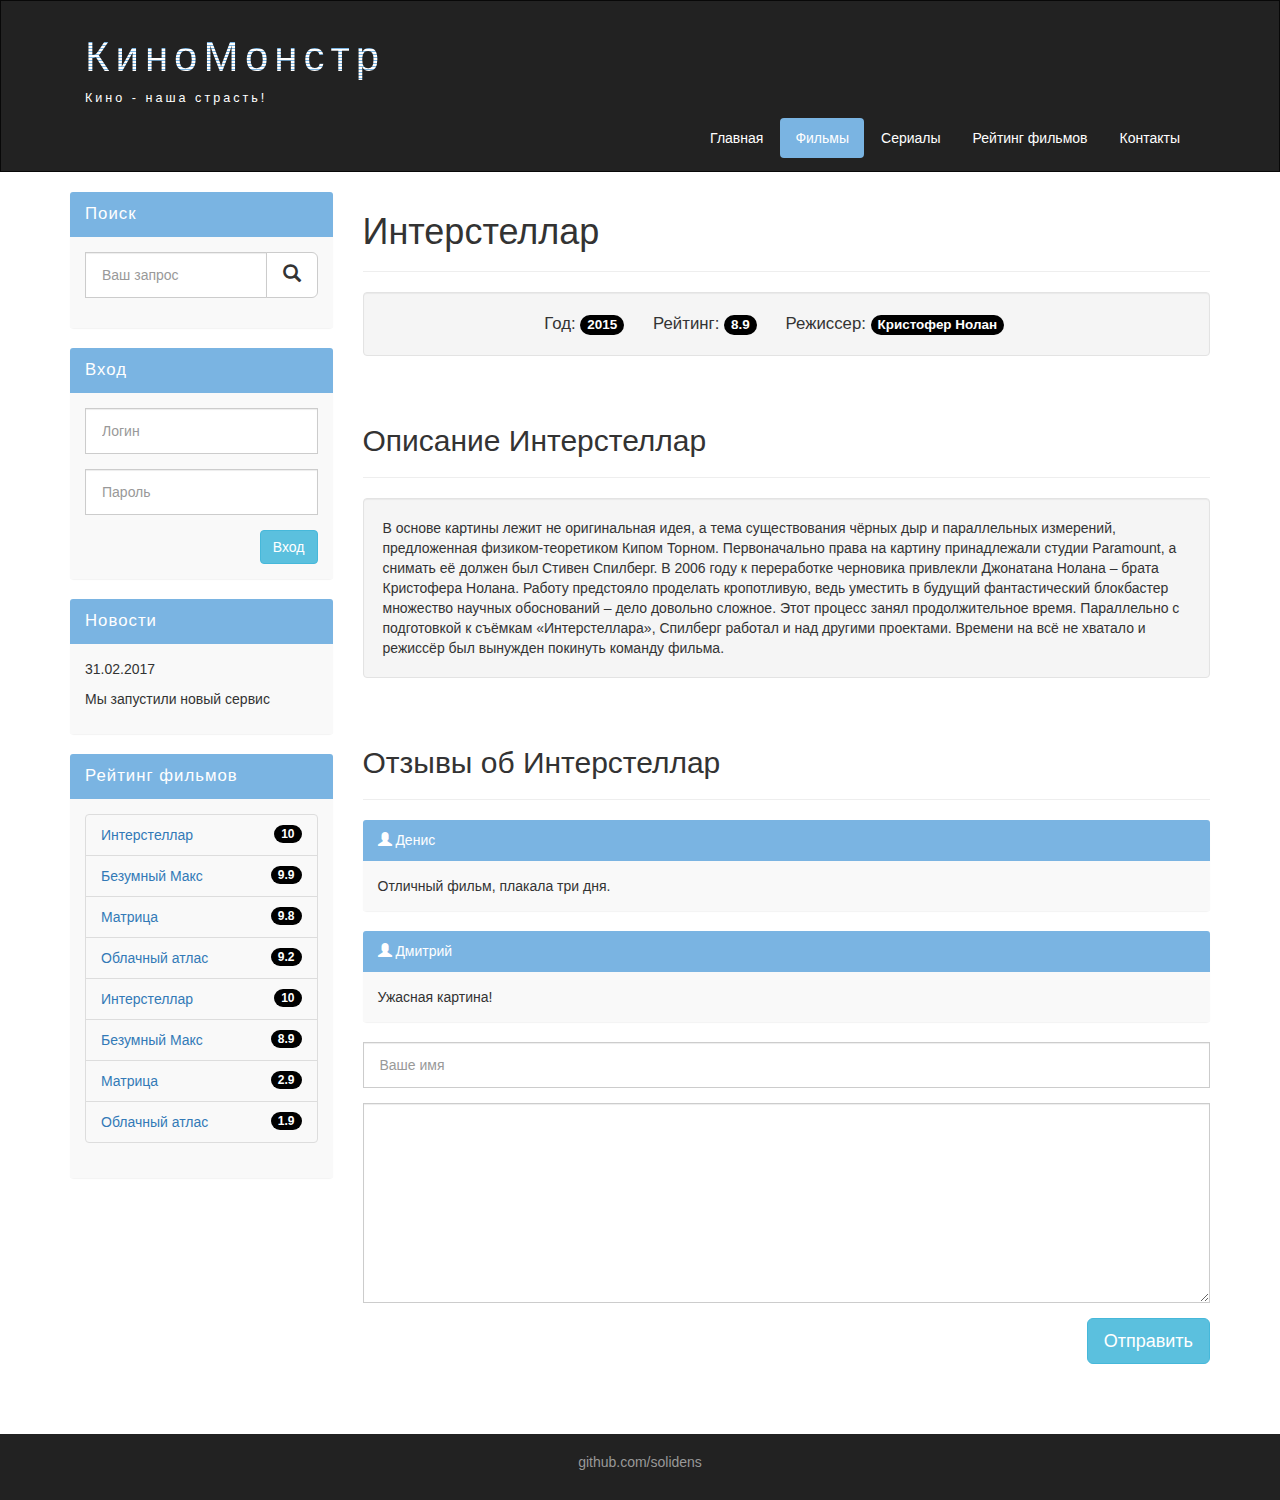
<file: show.html>
<!DOCTYPE html>
<html lang="ru">

<head>
    <meta charset="UTF-8">
    <title>Выбранный фильм</title>
    <link rel="stylesheet" href="assets/css/bootstrap.min.css">
    <link rel="stylesheet" href="assets/css/style.css">
</head>

<body>
    <div class="container-fluid">
        <div class="row">
            <nav role="navigation" class="navbar navbar-inverse">
                <div class="container">
                    <div class="navbar-header header">
                        <div class="container">
                            <div class="row">
                                <div class="col-lg-12">
                                    <h1><a href="index.html">КиноМонстр</a></h1>
                                    <p>Кино - наша страсть!</p>
                                </div>
                            </div>
                        </div>
                        <button type="button" data-target="#navbarCollapse" data-toggle="collapse"
                            class="navbar-toggle">
                            <span class="sr-only">Toggle navigation</span>
                            <span class="icon-bar"></span>
                            <span class="icon-bar"></span>
                            <span class="icon-bar"></span>
                        </button>
                    </div>
                    <div id="navbarCollapse" class="collapse navbar-collapse navbar-right">
                        <ul class="nav nav-pills">
                            <li> <a href="index.html">Главная</a> </li>
                            <li class="active"> <a href="films.html">Фильмы</a> </li>
                            <li> <a href="serials.html">Сериалы</a> </li>
                            <li> <a href="raiting.html">Рейтинг фильмов</a> </li>
                            <li> <a href="contact.html">Контакты</a> </li>
                        </ul>
                    </div>
                </div>
            </nav>
        </div>
    </div>
    <div class="wrapper">
        <div class="container">
            <div class="row">
                <div class="col-sm-9 col-sm-push-3">

                    <form role="search" class="visible-xs">
                        <div class="form-group">
                            <div class="input-group">
                                <input type="search" class="form-control input-lg" placeholder="Ваш запрос">
                                <div class="input-group-btn">
                                    <button class="btn btn-default btn-lg" type="submit"><i
                                            class="glyphicon glyphicon-search"></i></button>
                                </div>
                            </div>
                        </div>
                    </form>

                    <h1>Интерстеллар</h1>
                    <hr>

                    <div id="yohoho" data-title="Интерстеллар"></div>
                    <script src="//yohoho.cc/yo.js"></script>
                    <div class="well info-block text-center">
                        Год: <span class="badge">2015</span>
                        Рейтинг: <span class="badge">8.9</span>
                        Режиссер: <span class="badge">Кристофер Нолан</span>
                    </div>

                    <div class="margin-8"></div>

                    <h2>Описание Интерстеллар</h2>
                    <hr>

                    <div class="well">
                        В основе картины лежит не оригинальная идея, а тема существования чёрных дыр и параллельных
                        измерений, предложенная физиком-теоретиком Кипом Торном. Первоначально права на картину
                        принадлежали студии Paramount, а снимать её должен был Стивен Спилберг. В 2006 году к
                        переработке черновика привлекли Джонатана Нолана – брата Кристофера Нолана. Работу
                        предстояло проделать кропотливую, ведь уместить в будущий фантастический блокбастер
                        множество научных обоснований – дело довольно сложное. Этот процесс занял продолжительное
                        время. Параллельно с подготовкой к съёмкам «Интерстеллара», Спилберг работал и над другими
                        проектами. Времени на всё не хватало и режиссёр был вынужден покинуть команду фильма.
                    </div>

                    <div class="margin-8"></div>

                    <h2>Отзывы об Интерстеллар</h2>
                    <hr>

                    <div class="panel panel-info">
                        <div class="panel-heading"><i class="glyphicon glyphicon-user"></i> <span>Денис</span> </div>
                        <div class="panel-body">
                            Отличный фильм, плакала три дня.
                        </div>
                    </div>

                    <div class="panel panel-info">
                        <div class="panel-heading"><i class="glyphicon glyphicon-user"></i> <span>Дмитрий</span> </div>
                        <div class="panel-body">
                            Ужасная картина!
                        </div>
                    </div>

                    <form>
                        <div class="form-group">
                            <input type="text" placeholder="Ваше имя" class="form-control input-lg">
                        </div>
                        <div class="form-group">
                            <textarea class="form-control"></textarea>
                        </div>
                        <button class="btn btn-lg btn-info pull-right">Отправить</button>
                    </form>

                    <div class="margin-8"></div>

                </div>

                <div class="col-sm-3 col-sm-pull-9">

                    <div class="panel panel-info hidden-xs">

                        <div class="panel-heading">
                            <div class="sidebar-header">Поиск</div>
                        </div>
                        <div class="panel-body">
                            <form role="search">
                                <div class="form-group">
                                    <div class="input-group">
                                        <input type="search" class="form-control input-lg" placeholder="Ваш запрос">
                                        <div class="input-group-btn">
                                            <button class="btn btn-default btn-lg" type="submit"><i
                                                    class="glyphicon glyphicon-search"></i></button>
                                        </div>
                                    </div>
                                </div>
                            </form>
                        </div>
                    </div>


                    <div class="panel panel-info">
                        <div class="panel-heading">
                            <div class="sidebar-header">Вход</div>
                        </div>
                        <div class="panel-body">
                            <form role="form">
                                <div class="form-group">
                                    <input type="text" class="form-control input-lg" placeholder="Логин">
                                </div>
                                <div class="form-group">
                                    <input type="password" class="form-control input-lg" placeholder="Пароль">
                                </div>
                                <button type="submit" class="btn btn-info pull-right">Вход</button>
                            </form>
                        </div>
                    </div>

                    <div class="panel panel-info">
                        <div class="panel-heading">
                            <div class="sidebar-header">Новости</div>
                        </div>
                        <div class="panel-body">
                            <p>31.02.2017</p>
                            <p>Мы запустили новый сервис</p>
                        </div>
                    </div>

                    <div class="panel panel-info">
                        <div class="panel-heading">
                            <div class="sidebar-header">Рейтинг фильмов</div>
                        </div>
                        <div class="panel-body">

                            <ul class="list-group">

                                <li class="list-group-item list-group-item-warning">
                                    <span class="badge">10</span>
                                    <a href="show.html">Интерстеллар</a>
                                </li>

                                <li class="list-group-item list-group-item-warning">
                                    <span class="badge">9.9</span>
                                    <a href="#">Безумный Макс</a>
                                </li>

                                <li class="list-group-item list-group-item-warning">
                                    <span class="badge">9.8</span>
                                    <a href="#">Матрица</a>
                                </li>

                                <li class="list-group-item list-group-item-warning">
                                    <span class="badge">9.2</span>
                                    <a href="#">Облачный атлас</a>
                                </li>

                                <li class="list-group-item list-group-item-warning">
                                    <span class="badge">10</span>
                                    <a href="#">Интерстеллар</a>
                                </li>

                                <li class="list-group-item list-group-item-warning">
                                    <span class="badge">8.9</span>
                                    <a href="#">Безумный Макс</a>
                                </li>

                                <li class="list-group-item list-group-item-warning">
                                    <span class="badge">2.9</span>
                                    <a href="#">Матрица</a>
                                </li>

                                <li class="list-group-item list-group-item-warning">
                                    <span class="badge">1.9</span>
                                    <a href="#">Облачный атлас</a>
                                </li>

                            </ul>
                        </div>
                    </div>
                </div>
            </div>
            <div class="clear"></div>
        </div>
    </div>
    <footer>
        <div class="container">
            <p class="text-center"> <a href="https://github.com/solidens">github.com/solidens</a> </p>
        </div>
    </footer>
    <script src="https://ajax.googleapis.com/ajax/libs/jquery/1.12.4/jquery.min.js"></script>
    <script src="https://maxcdn.bootstrapcdn.com/bootstrap/3.3.7/js/bootstrap.min.js"></script>
</body>

</html>
</file>
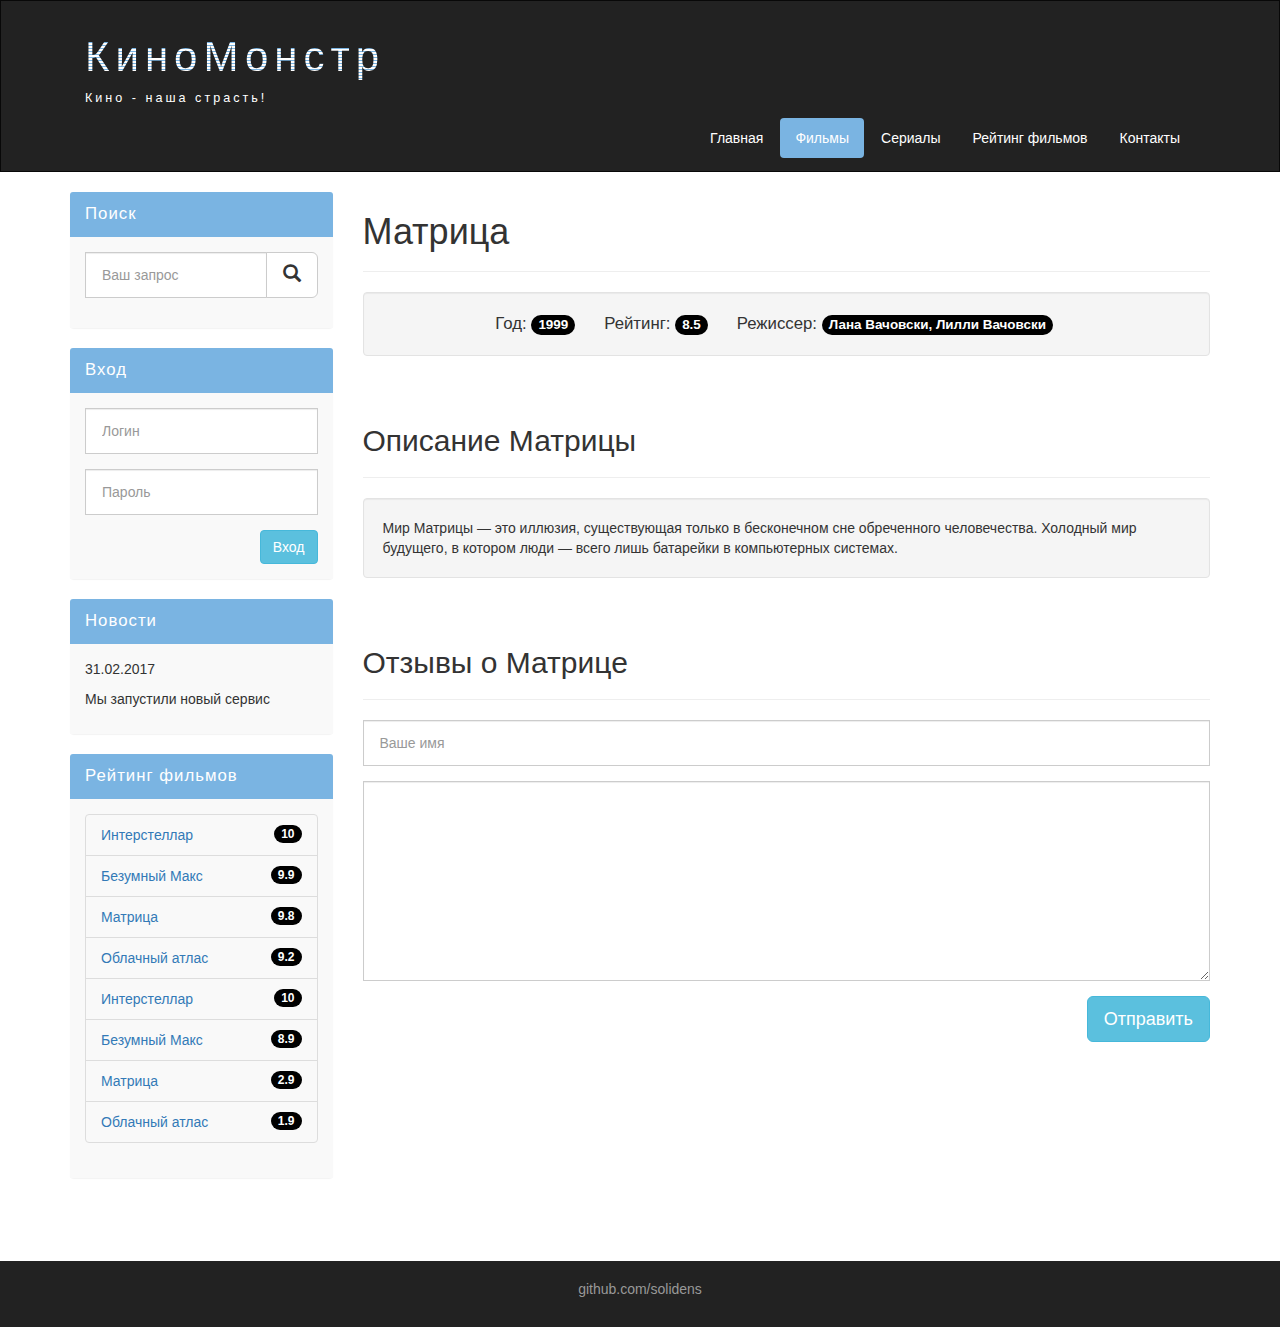
<file: show1.html>
<!DOCTYPE html>
<html lang="ru">

<head>
    <meta charset="UTF-8">
    <title>Выбранный фильм</title>
    <link rel="stylesheet" href="assets/css/bootstrap.min.css">
    <link rel="stylesheet" href="assets/css/style.css">
</head>

<body>
    <div class="container-fluid">
        <div class="row">
            <nav role="navigation" class="navbar navbar-inverse">
                <div class="container">
                    <div class="navbar-header header">
                        <div class="container">
                            <div class="row">
                                <div class="col-lg-12">
                                    <h1><a href="index.html">КиноМонстр</a></h1>
                                    <p>Кино - наша страсть!</p>
                                </div>
                            </div>
                        </div>
                        <button type="button" data-target="#navbarCollapse" data-toggle="collapse"
                            class="navbar-toggle">
                            <span class="sr-only">Toggle navigation</span>
                            <span class="icon-bar"></span>
                            <span class="icon-bar"></span>
                            <span class="icon-bar"></span>
                        </button>
                    </div>
                    <div id="navbarCollapse" class="collapse navbar-collapse navbar-right">
                        <ul class="nav nav-pills">
                            <li> <a href="index.html">Главная</a> </li>
                            <li class="active"> <a href="films.html">Фильмы</a> </li>
                            <li> <a href="serials.html">Сериалы</a> </li>
                            <li> <a href="raiting.html">Рейтинг фильмов</a> </li>
                            <li> <a href="contact.html">Контакты</a> </li>
                        </ul>
                    </div>
                </div>
            </nav>
        </div>
    </div>
    <div class="wrapper">
        <div class="container">
            <div class="row">
                <div class="col-sm-9 col-sm-push-3">

                    <form role="search" class="visible-xs">
                        <div class="form-group">
                            <div class="input-group">
                                <input type="search" class="form-control input-lg" placeholder="Ваш запрос">
                                <div class="input-group-btn">
                                    <button class="btn btn-default btn-lg" type="submit"><i
                                            class="glyphicon glyphicon-search"></i></button>
                                </div>
                            </div>
                        </div>
                    </form>

                    <h1>Матрица</h1>
                    <hr>

                    <div id="yohoho" data-title="Матрица"></div>
                    <script src="//yohoho.cc/yo.js"></script>
                    <div class="well info-block text-center">
                        Год: <span class="badge">1999</span>
                        Рейтинг: <span class="badge">8.5</span>
                        Режиссер: <span class="badge">Лана Вачовски, Лилли Вачовски</span>
                    </div>

                    <div class="margin-8"></div>

                    <h2>Описание Матрицы</h2>
                    <hr>

                    <div class="well">
                        Мир Матрицы — это иллюзия, существующая только в бесконечном сне обреченного человечества.
                        Холодный мир будущего, в котором люди — всего лишь батарейки в компьютерных системах.
                    </div>

                    <div class="margin-8"></div>

                    <h2>Отзывы о Матрице</h2>
                    <hr>



                    <form>
                        <div class="form-group">
                            <input type="text" placeholder="Ваше имя" class="form-control input-lg">
                        </div>
                        <div class="form-group">
                            <textarea class="form-control"></textarea>
                        </div>
                        <button class="btn btn-lg btn-info pull-right">Отправить</button>
                    </form>

                    <div class="margin-8"></div>

                </div>

                <div class="col-sm-3 col-sm-pull-9">

                    <div class="panel panel-info hidden-xs">

                        <div class="panel-heading">
                            <div class="sidebar-header">Поиск</div>
                        </div>
                        <div class="panel-body">
                            <form role="search">
                                <div class="form-group">
                                    <div class="input-group">
                                        <input type="search" class="form-control input-lg" placeholder="Ваш запрос">
                                        <div class="input-group-btn">
                                            <button class="btn btn-default btn-lg" type="submit"><i
                                                    class="glyphicon glyphicon-search"></i></button>
                                        </div>
                                    </div>
                                </div>
                            </form>
                        </div>
                    </div>


                    <div class="panel panel-info">
                        <div class="panel-heading">
                            <div class="sidebar-header">Вход</div>
                        </div>
                        <div class="panel-body">
                            <form role="form">
                                <div class="form-group">
                                    <input type="text" class="form-control input-lg" placeholder="Логин">
                                </div>
                                <div class="form-group">
                                    <input type="password" class="form-control input-lg" placeholder="Пароль">
                                </div>
                                <button type="submit" class="btn btn-info pull-right">Вход</button>
                            </form>
                        </div>
                    </div>

                    <div class="panel panel-info">
                        <div class="panel-heading">
                            <div class="sidebar-header">Новости</div>
                        </div>
                        <div class="panel-body">
                            <p>31.02.2017</p>
                            <p>Мы запустили новый сервис</p>
                        </div>
                    </div>

                    <div class="panel panel-info">
                        <div class="panel-heading">
                            <div class="sidebar-header">Рейтинг фильмов</div>
                        </div>
                        <div class="panel-body">

                            <ul class="list-group">

                                <li class="list-group-item list-group-item-warning">
                                    <span class="badge">10</span>
                                    <a href="show.html">Интерстеллар</a>
                                </li>

                                <li class="list-group-item list-group-item-warning">
                                    <span class="badge">9.9</span>
                                    <a href="#">Безумный Макс</a>
                                </li>

                                <li class="list-group-item list-group-item-warning">
                                    <span class="badge">9.8</span>
                                    <a href="#">Матрица</a>
                                </li>

                                <li class="list-group-item list-group-item-warning">
                                    <span class="badge">9.2</span>
                                    <a href="#">Облачный атлас</a>
                                </li>

                                <li class="list-group-item list-group-item-warning">
                                    <span class="badge">10</span>
                                    <a href="#">Интерстеллар</a>
                                </li>

                                <li class="list-group-item list-group-item-warning">
                                    <span class="badge">8.9</span>
                                    <a href="#">Безумный Макс</a>
                                </li>

                                <li class="list-group-item list-group-item-warning">
                                    <span class="badge">2.9</span>
                                    <a href="#">Матрица</a>
                                </li>

                                <li class="list-group-item list-group-item-warning">
                                    <span class="badge">1.9</span>
                                    <a href="#">Облачный атлас</a>
                                </li>

                            </ul>
                        </div>
                    </div>
                </div>
            </div>
            <div class="clear"></div>
        </div>
    </div>
    <footer>
        <div class="container">
            <p class="text-center"> <a href="https://github.com/solidens">github.com/solidens</a> </p>
        </div>
    </footer>
    <script src="https://ajax.googleapis.com/ajax/libs/jquery/1.12.4/jquery.min.js"></script>
    <script src="https://maxcdn.bootstrapcdn.com/bootstrap/3.3.7/js/bootstrap.min.js"></script>
</body>

</html>
</file>
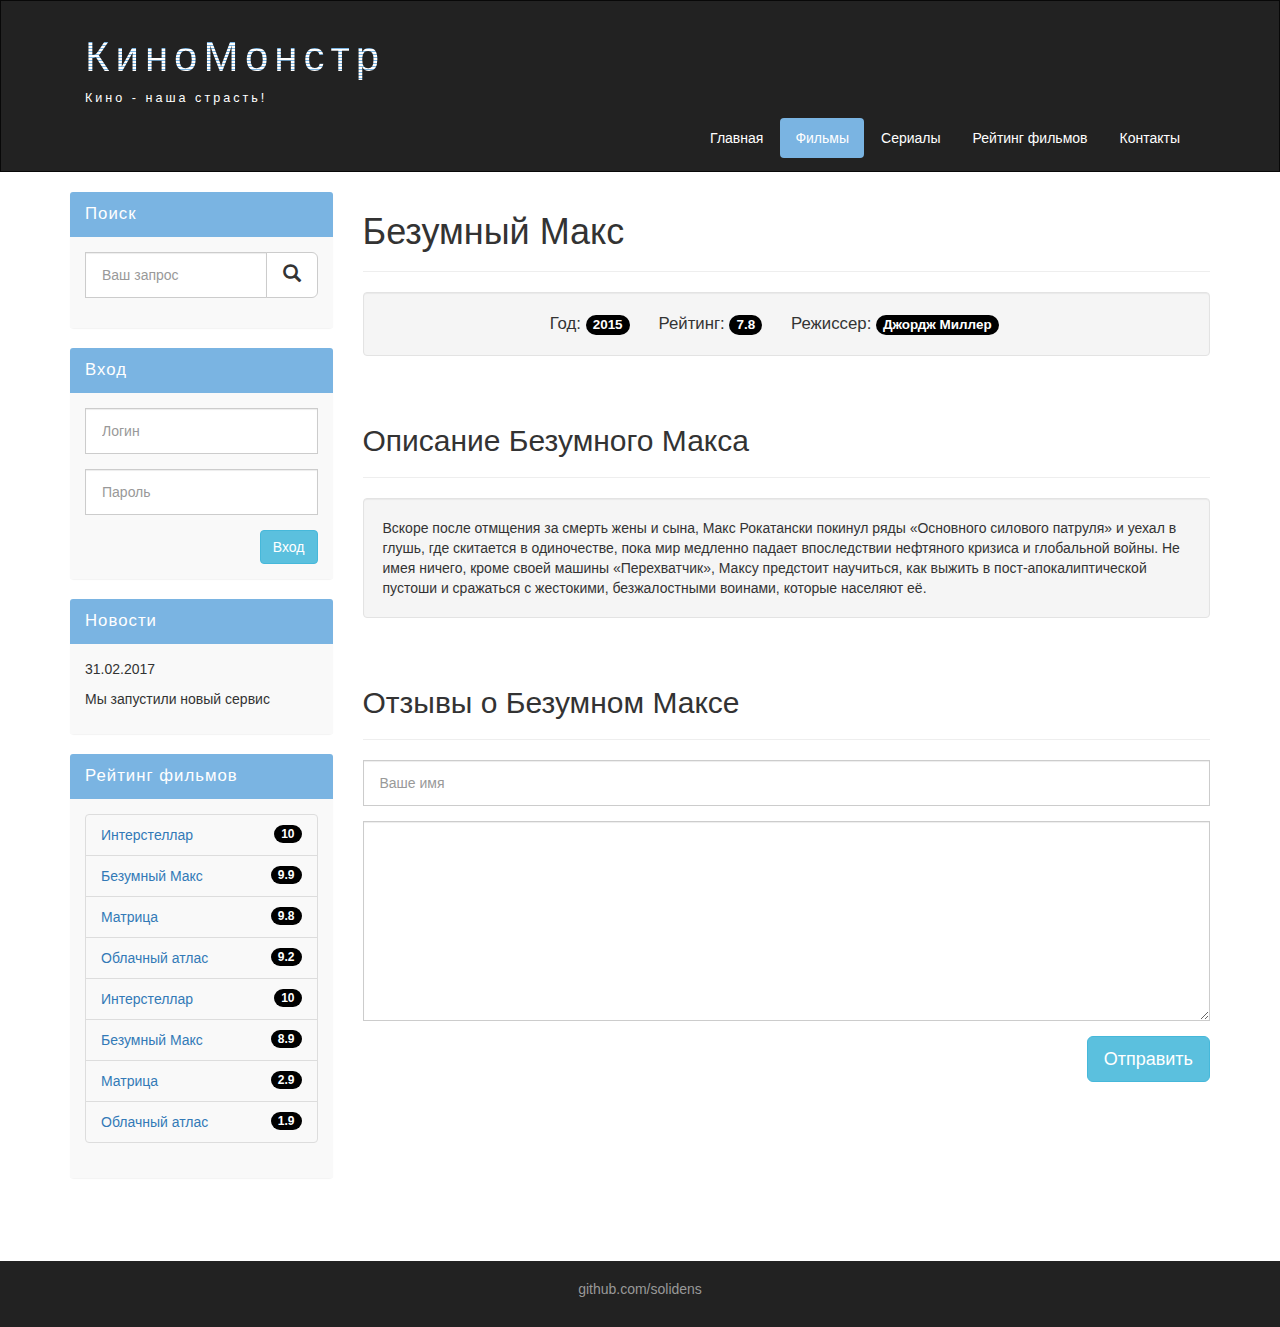
<file: show2.html>
<!DOCTYPE html>
<html lang="ru">

<head>
    <meta charset="UTF-8">
    <title>Выбранный фильм</title>
    <link rel="stylesheet" href="assets/css/bootstrap.min.css">
    <link rel="stylesheet" href="assets/css/style.css">
</head>

<body>
    <div class="container-fluid">
        <div class="row">
            <nav role="navigation" class="navbar navbar-inverse">
                <div class="container">
                    <div class="navbar-header header">
                        <div class="container">
                            <div class="row">
                                <div class="col-lg-12">
                                    <h1><a href="index.html">КиноМонстр</a></h1>
                                    <p>Кино - наша страсть!</p>
                                </div>
                            </div>
                        </div>
                        <button type="button" data-target="#navbarCollapse" data-toggle="collapse"
                            class="navbar-toggle">
                            <span class="sr-only">Toggle navigation</span>
                            <span class="icon-bar"></span>
                            <span class="icon-bar"></span>
                            <span class="icon-bar"></span>
                        </button>
                    </div>
                    <div id="navbarCollapse" class="collapse navbar-collapse navbar-right">
                        <ul class="nav nav-pills">
                            <li> <a href="index.html">Главная</a> </li>
                            <li class="active"> <a href="films.html">Фильмы</a> </li>
                            <li> <a href="#">Сериалы</a> </li>
                            <li> <a href="raiting.html">Рейтинг фильмов</a> </li>
                            <li> <a href="contact.html">Контакты</a> </li>
                        </ul>
                    </div>
                </div>
            </nav>
        </div>
    </div>
    <div class="wrapper">
        <div class="container">
            <div class="row">
                <div class="col-sm-9 col-sm-push-3">

                    <form role="search" class="visible-xs">
                        <div class="form-group">
                            <div class="input-group">
                                <input type="search" class="form-control input-lg" placeholder="Ваш запрос">
                                <div class="input-group-btn">
                                    <button class="btn btn-default btn-lg" type="submit"><i
                                            class="glyphicon glyphicon-search"></i></button>
                                </div>
                            </div>
                        </div>
                    </form>

                    <h1>Безумный Макс</h1>
                    <hr>

                    <div id="yohoho" data-title="Безумный Макс: Дорога ярости"></div>
                    <script src="//yohoho.cc/yo.js"></script>
                    <div class="well info-block text-center">
                        Год: <span class="badge">2015</span>
                        Рейтинг: <span class="badge">7.8</span>
                        Режиссер: <span class="badge">Джордж Миллер</span>
                    </div>

                    <div class="margin-8"></div>

                    <h2>Описание Безумного Макса</h2>
                    <hr>

                    <div class="well">
                        Вскоре после отмщения за смерть жены и сына, Макс Рокатански покинул ряды «Основного силового
                        патруля» и уехал в глушь, где скитается в одиночестве, пока мир медленно падает впоследствии
                        нефтяного кризиса и глобальной войны. Не имея ничего, кроме своей машины «Перехватчик», Максу
                        предстоит научиться, как выжить в пост-апокалиптической пустоши и сражаться с жестокими,
                        безжалостными воинами, которые населяют её.
                    </div>

                    <div class="margin-8"></div>

                    <h2>Отзывы о Безумном Максе</h2>
                    <hr>



                    <form>
                        <div class="form-group">
                            <input type="text" placeholder="Ваше имя" class="form-control input-lg">
                        </div>
                        <div class="form-group">
                            <textarea class="form-control"></textarea>
                        </div>
                        <button class="btn btn-lg btn-info pull-right">Отправить</button>
                    </form>

                    <div class="margin-8"></div>

                </div>

                <div class="col-sm-3 col-sm-pull-9">

                    <div class="panel panel-info hidden-xs">

                        <div class="panel-heading">
                            <div class="sidebar-header">Поиск</div>
                        </div>
                        <div class="panel-body">
                            <form role="search">
                                <div class="form-group">
                                    <div class="input-group">
                                        <input type="search" class="form-control input-lg" placeholder="Ваш запрос">
                                        <div class="input-group-btn">
                                            <button class="btn btn-default btn-lg" type="submit"><i
                                                    class="glyphicon glyphicon-search"></i></button>
                                        </div>
                                    </div>
                                </div>
                            </form>
                        </div>
                    </div>


                    <div class="panel panel-info">
                        <div class="panel-heading">
                            <div class="sidebar-header">Вход</div>
                        </div>
                        <div class="panel-body">
                            <form role="form">
                                <div class="form-group">
                                    <input type="text" class="form-control input-lg" placeholder="Логин">
                                </div>
                                <div class="form-group">
                                    <input type="password" class="form-control input-lg" placeholder="Пароль">
                                </div>
                                <button type="submit" class="btn btn-info pull-right">Вход</button>
                            </form>
                        </div>
                    </div>

                    <div class="panel panel-info">
                        <div class="panel-heading">
                            <div class="sidebar-header">Новости</div>
                        </div>
                        <div class="panel-body">
                            <p>31.02.2017</p>
                            <p>Мы запустили новый сервис</p>
                        </div>
                    </div>

                    <div class="panel panel-info">
                        <div class="panel-heading">
                            <div class="sidebar-header">Рейтинг фильмов</div>
                        </div>
                        <div class="panel-body">

                            <ul class="list-group">

                                <li class="list-group-item list-group-item-warning">
                                    <span class="badge">10</span>
                                    <a href="show.html">Интерстеллар</a>
                                </li>

                                <li class="list-group-item list-group-item-warning">
                                    <span class="badge">9.9</span>
                                    <a href="#">Безумный Макс</a>
                                </li>

                                <li class="list-group-item list-group-item-warning">
                                    <span class="badge">9.8</span>
                                    <a href="#">Матрица</a>
                                </li>

                                <li class="list-group-item list-group-item-warning">
                                    <span class="badge">9.2</span>
                                    <a href="#">Облачный атлас</a>
                                </li>

                                <li class="list-group-item list-group-item-warning">
                                    <span class="badge">10</span>
                                    <a href="#">Интерстеллар</a>
                                </li>

                                <li class="list-group-item list-group-item-warning">
                                    <span class="badge">8.9</span>
                                    <a href="#">Безумный Макс</a>
                                </li>

                                <li class="list-group-item list-group-item-warning">
                                    <span class="badge">2.9</span>
                                    <a href="#">Матрица</a>
                                </li>

                                <li class="list-group-item list-group-item-warning">
                                    <span class="badge">1.9</span>
                                    <a href="#">Облачный атлас</a>
                                </li>

                            </ul>
                        </div>
                    </div>
                </div>
            </div>
            <div class="clear"></div>
        </div>
    </div>
    <footer>
        <div class="container">
            <p class="text-center"> <a href="https://github.com/solidens">github.com/solidens</a> </p>
        </div>
    </footer>
    <script src="https://ajax.googleapis.com/ajax/libs/jquery/1.12.4/jquery.min.js"></script>
    <script src="https://maxcdn.bootstrapcdn.com/bootstrap/3.3.7/js/bootstrap.min.js"></script>
</body>

</html>
</file>
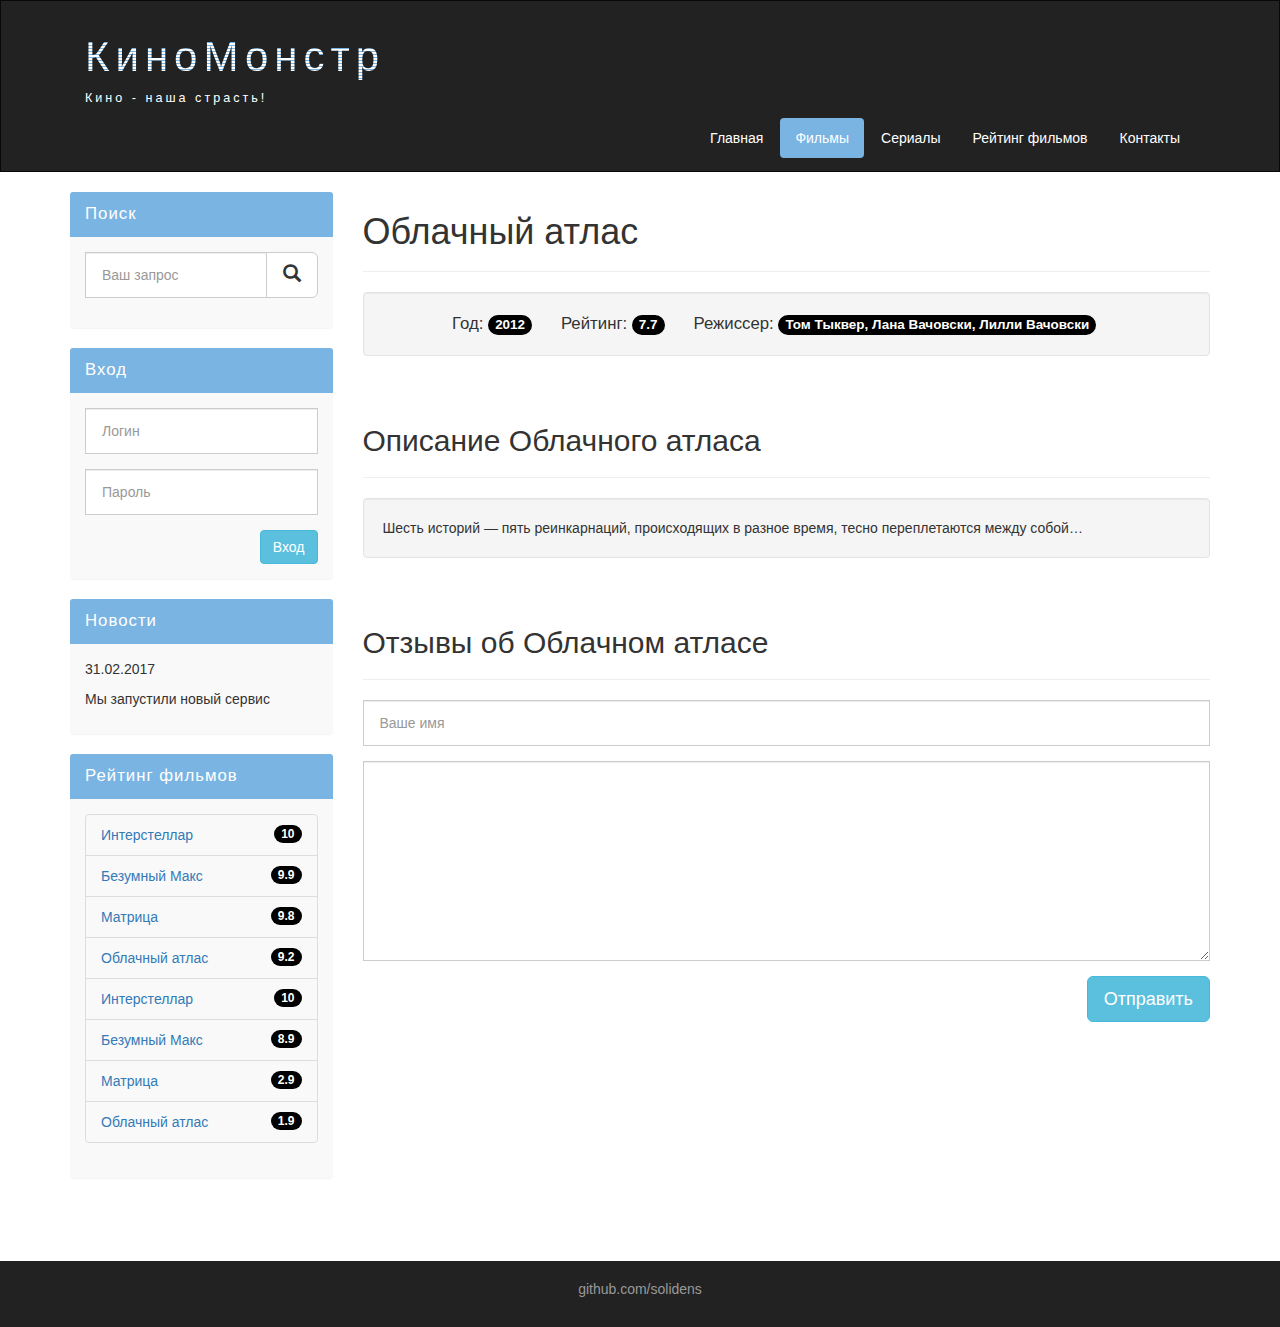
<file: show3.html>
<!DOCTYPE html>
<html lang="ru">

<head>
    <meta charset="UTF-8">
    <title>Выбранный фильм</title>
    <link rel="stylesheet" href="assets/css/bootstrap.min.css">
    <link rel="stylesheet" href="assets/css/style.css">
</head>

<body>
    <div class="container-fluid">
        <div class="row">
            <nav role="navigation" class="navbar navbar-inverse">
                <div class="container">
                    <div class="navbar-header header">
                        <div class="container">
                            <div class="row">
                                <div class="col-lg-12">
                                    <h1><a href="index.html">КиноМонстр</a></h1>
                                    <p>Кино - наша страсть!</p>
                                </div>
                            </div>
                        </div>
                        <button type="button" data-target="#navbarCollapse" data-toggle="collapse"
                            class="navbar-toggle">
                            <span class="sr-only">Toggle navigation</span>
                            <span class="icon-bar"></span>
                            <span class="icon-bar"></span>
                            <span class="icon-bar"></span>
                        </button>
                    </div>
                    <div id="navbarCollapse" class="collapse navbar-collapse navbar-right">
                        <ul class="nav nav-pills">
                            <li> <a href="index.html">Главная</a> </li>
                            <li class="active"> <a href="films.html">Фильмы</a> </li>
                            <li> <a href="serials.html">Сериалы</a> </li>
                            <li> <a href="raiting.html">Рейтинг фильмов</a> </li>
                            <li> <a href="contact.html">Контакты</a> </li>
                        </ul>
                    </div>
                </div>
            </nav>
        </div>
    </div>
    <div class="wrapper">
        <div class="container">
            <div class="row">
                <div class="col-sm-9 col-sm-push-3">

                    <form role="search" class="visible-xs">
                        <div class="form-group">
                            <div class="input-group">
                                <input type="search" class="form-control input-lg" placeholder="Ваш запрос">
                                <div class="input-group-btn">
                                    <button class="btn btn-default btn-lg" type="submit"><i
                                            class="glyphicon glyphicon-search"></i></button>
                                </div>
                            </div>
                        </div>
                    </form>

                    <h1>Облачный атлас</h1>
                    <hr>

                    <div id="yohoho" data-title="Облачный атлас"></div>
                    <script src="//yohoho.cc/yo.js"></script>
                    <div class="well info-block text-center">
                        Год: <span class="badge">2012</span>
                        Рейтинг: <span class="badge">7.7</span>
                        Режиссер: <span class="badge">Том Тыквер, Лана Вачовски, Лилли Вачовски</span>
                    </div>

                    <div class="margin-8"></div>

                    <h2>Описание Облачного атласа</h2>
                    <hr>

                    <div class="well">
                        Шесть историй — пять реинкарнаций, происходящих в разное время, тесно переплетаются между собой…
                    </div>

                    <div class="margin-8"></div>

                    <h2>Отзывы об Облачном атласе</h2>
                    <hr>



                    <form>
                        <div class="form-group">
                            <input type="text" placeholder="Ваше имя" class="form-control input-lg">
                        </div>
                        <div class="form-group">
                            <textarea class="form-control"></textarea>
                        </div>
                        <button class="btn btn-lg btn-info pull-right">Отправить</button>
                    </form>

                    <div class="margin-8"></div>

                </div>

                <div class="col-sm-3 col-sm-pull-9">

                    <div class="panel panel-info hidden-xs">

                        <div class="panel-heading">
                            <div class="sidebar-header">Поиск</div>
                        </div>
                        <div class="panel-body">
                            <form role="search">
                                <div class="form-group">
                                    <div class="input-group">
                                        <input type="search" class="form-control input-lg" placeholder="Ваш запрос">
                                        <div class="input-group-btn">
                                            <button class="btn btn-default btn-lg" type="submit"><i
                                                    class="glyphicon glyphicon-search"></i></button>
                                        </div>
                                    </div>
                                </div>
                            </form>
                        </div>
                    </div>


                    <div class="panel panel-info">
                        <div class="panel-heading">
                            <div class="sidebar-header">Вход</div>
                        </div>
                        <div class="panel-body">
                            <form role="form">
                                <div class="form-group">
                                    <input type="text" class="form-control input-lg" placeholder="Логин">
                                </div>
                                <div class="form-group">
                                    <input type="password" class="form-control input-lg" placeholder="Пароль">
                                </div>
                                <button type="submit" class="btn btn-info pull-right">Вход</button>
                            </form>
                        </div>
                    </div>

                    <div class="panel panel-info">
                        <div class="panel-heading">
                            <div class="sidebar-header">Новости</div>
                        </div>
                        <div class="panel-body">
                            <p>31.02.2017</p>
                            <p>Мы запустили новый сервис</p>
                        </div>
                    </div>

                    <div class="panel panel-info">
                        <div class="panel-heading">
                            <div class="sidebar-header">Рейтинг фильмов</div>
                        </div>
                        <div class="panel-body">

                            <ul class="list-group">

                                <li class="list-group-item list-group-item-warning">
                                    <span class="badge">10</span>
                                    <a href="show.html">Интерстеллар</a>
                                </li>

                                <li class="list-group-item list-group-item-warning">
                                    <span class="badge">9.9</span>
                                    <a href="#">Безумный Макс</a>
                                </li>

                                <li class="list-group-item list-group-item-warning">
                                    <span class="badge">9.8</span>
                                    <a href="#">Матрица</a>
                                </li>

                                <li class="list-group-item list-group-item-warning">
                                    <span class="badge">9.2</span>
                                    <a href="#">Облачный атлас</a>
                                </li>

                                <li class="list-group-item list-group-item-warning">
                                    <span class="badge">10</span>
                                    <a href="#">Интерстеллар</a>
                                </li>

                                <li class="list-group-item list-group-item-warning">
                                    <span class="badge">8.9</span>
                                    <a href="#">Безумный Макс</a>
                                </li>

                                <li class="list-group-item list-group-item-warning">
                                    <span class="badge">2.9</span>
                                    <a href="#">Матрица</a>
                                </li>

                                <li class="list-group-item list-group-item-warning">
                                    <span class="badge">1.9</span>
                                    <a href="#">Облачный атлас</a>
                                </li>

                            </ul>
                        </div>
                    </div>
                </div>
            </div>
            <div class="clear"></div>
        </div>
    </div>
    <footer>
        <div class="container">
            <p class="text-center"> <a href="https://github.com/solidens">github.com/solidens</a> </p>
        </div>
    </footer>
    <script src="https://ajax.googleapis.com/ajax/libs/jquery/1.12.4/jquery.min.js"></script>
    <script src="https://maxcdn.bootstrapcdn.com/bootstrap/3.3.7/js/bootstrap.min.js"></script>
</body>

</html>
</file>
<file: assets/css/style.css>
.header a, a:hover {
    text-decoration: none;
}

.header h1 {
    letter-spacing: 6px;
    font-size: 300%;
    text-decoration: none;
    background: repeating-linear-gradient(white, white 2px, #7AB4E2 2px, #7AB4E2 3px);
    -webkit-background-clip: text;
    -webkit-text-fill-color: transparent;
    color: #183D58;
}

.header p {
    color: white !important;
    font-size: 90%;
    letter-spacing: 3px;
}

.nav-pills>li.active>a, .nav-pills>li.active>a:focus, .nav-pills>li.active>a:hover {
    color: #fff;
    background-color: #7AB4E2;
}

.nav-pills>li>a {
    color: #fff;
}

.nav-pills>li>a:hover {
    background-color: #7AB4E2;
}

.navbar-inverse {
    padding: 1%;
    border-radius: 0;
}

@media (max-width: 767px) {
    .nav-pills>li {
        float: none;
    }

    .nav-pills {
        text-align: center;
    }

    .header h1 {
        letter-spacing: 5px;
        font-size: 280%;
        text-align: center;
    }
    .header p {
        text-align: center;
    }
}

.clear {
    clear: both;
    height: 63px;
}

.wrapper {
    min-height: 100%;
}

html, body {
    height: 100%;
}

.film_block {
    text-align: center;
}

.film_block img {
    margin-bottom: 5%;
    border-radius: 5px;
    border: solid 3px #dad7d5;
    width: 100%;
}

.film_label {
    padding: 2%;
    margin-bottom: 4%;
}

.margin-8 {
    margin-top: 8%;
}

.panel {
    border: none;
}

.panel-body {
    background-color: #f9f9f9;
}

.panel-info>.panel-heading {
    background-color: #7AB4E2;
    color: white;
    border-color: transparent;
}

.sidebar-header {
    font-size: 120%;
    letter-spacing: 1px;
}

.form-control {
    border-radius: 0px;
}

.input-lg {
    font-size: 14px;
}

.list-group-item-warning {
    color: #8a6d3b;
    background-color: #f9f9f9;
}

.badge {
    background-color: #000000;
}

.info-block {
    font-size: 120%;
}

.info-block .badge {
    font-size: 80%;
}

.info-block span {
    margin-right: 3%;
}

textarea.form-control {
    height: 200px;
}

.table tbody>tr>td.vert-align {
    vertical-align: middle;
}

footer {
    color: #666;
    background-color: #222;
    padding: 17px 0 18px 0;
    border-top: 1px solid #222;
}

footer a {
    color: #999;
}

footer a:hover {
    color: #efefef
}
</file>
